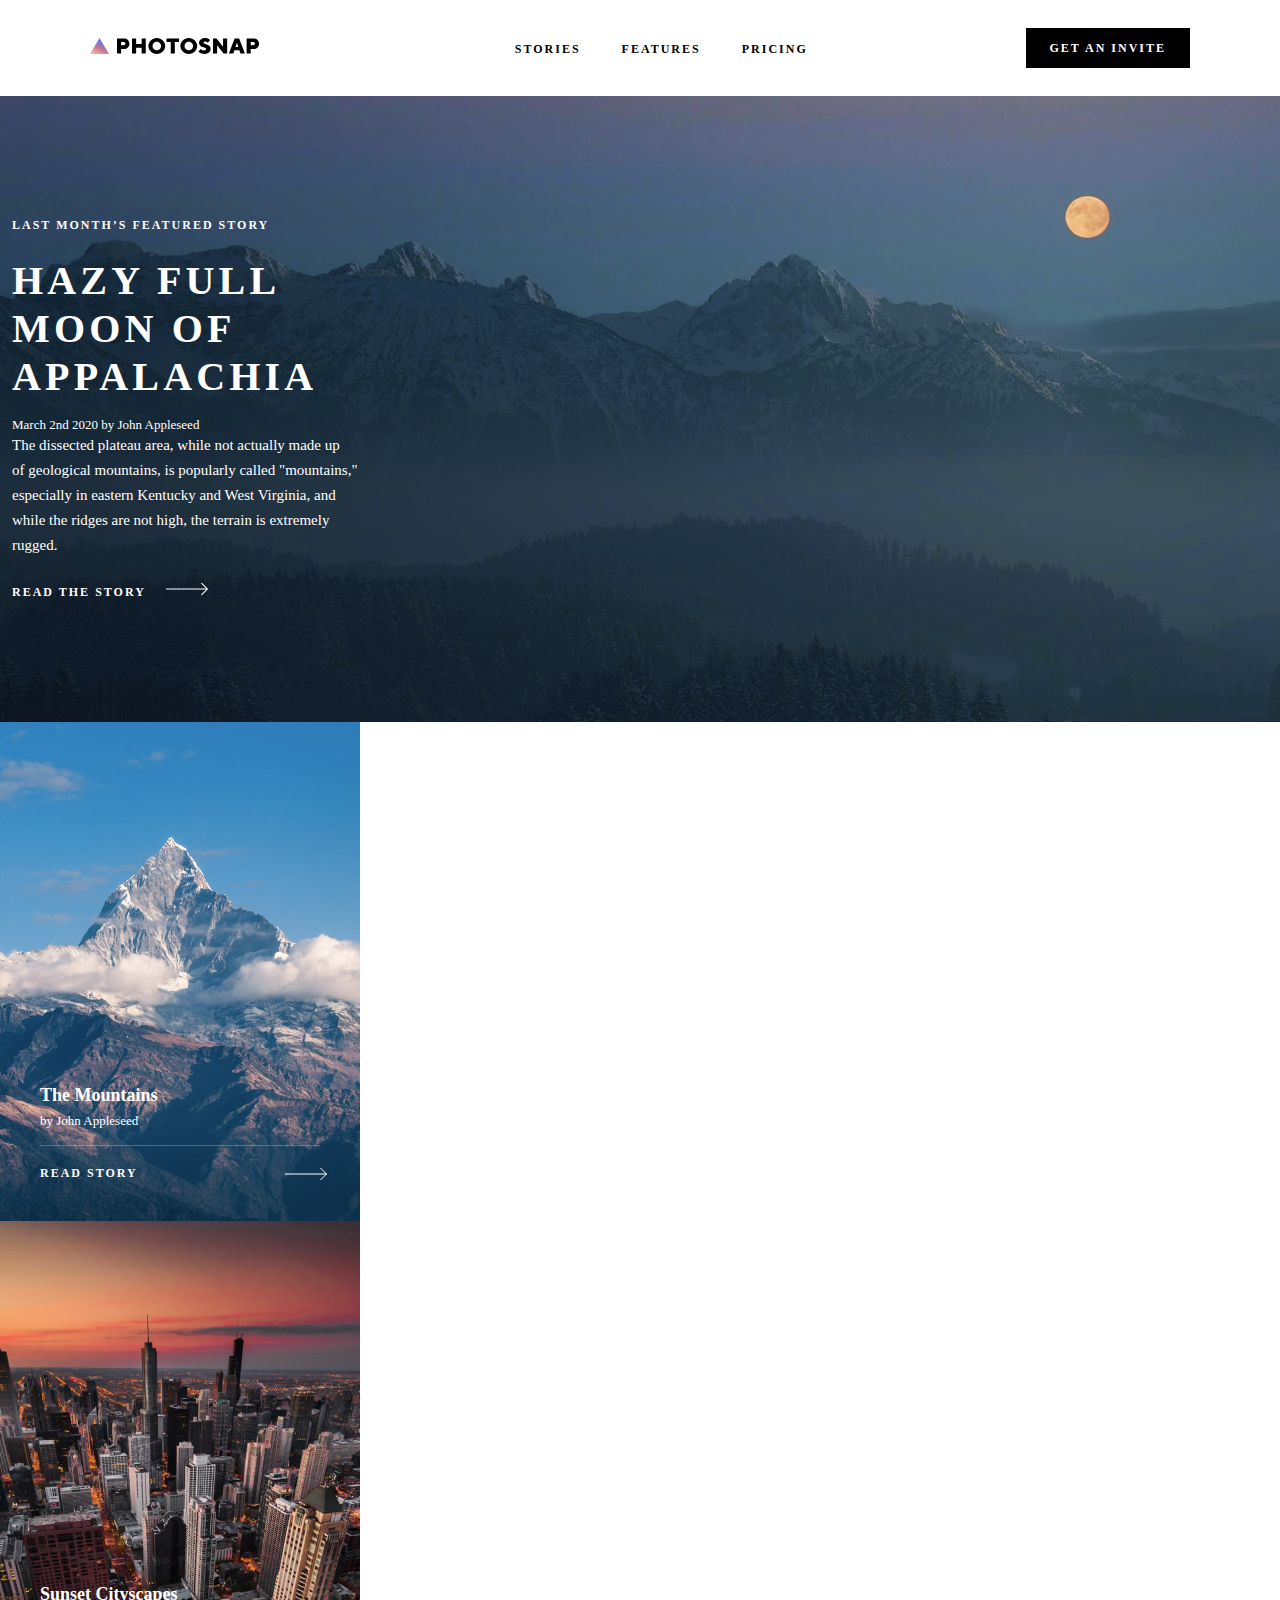
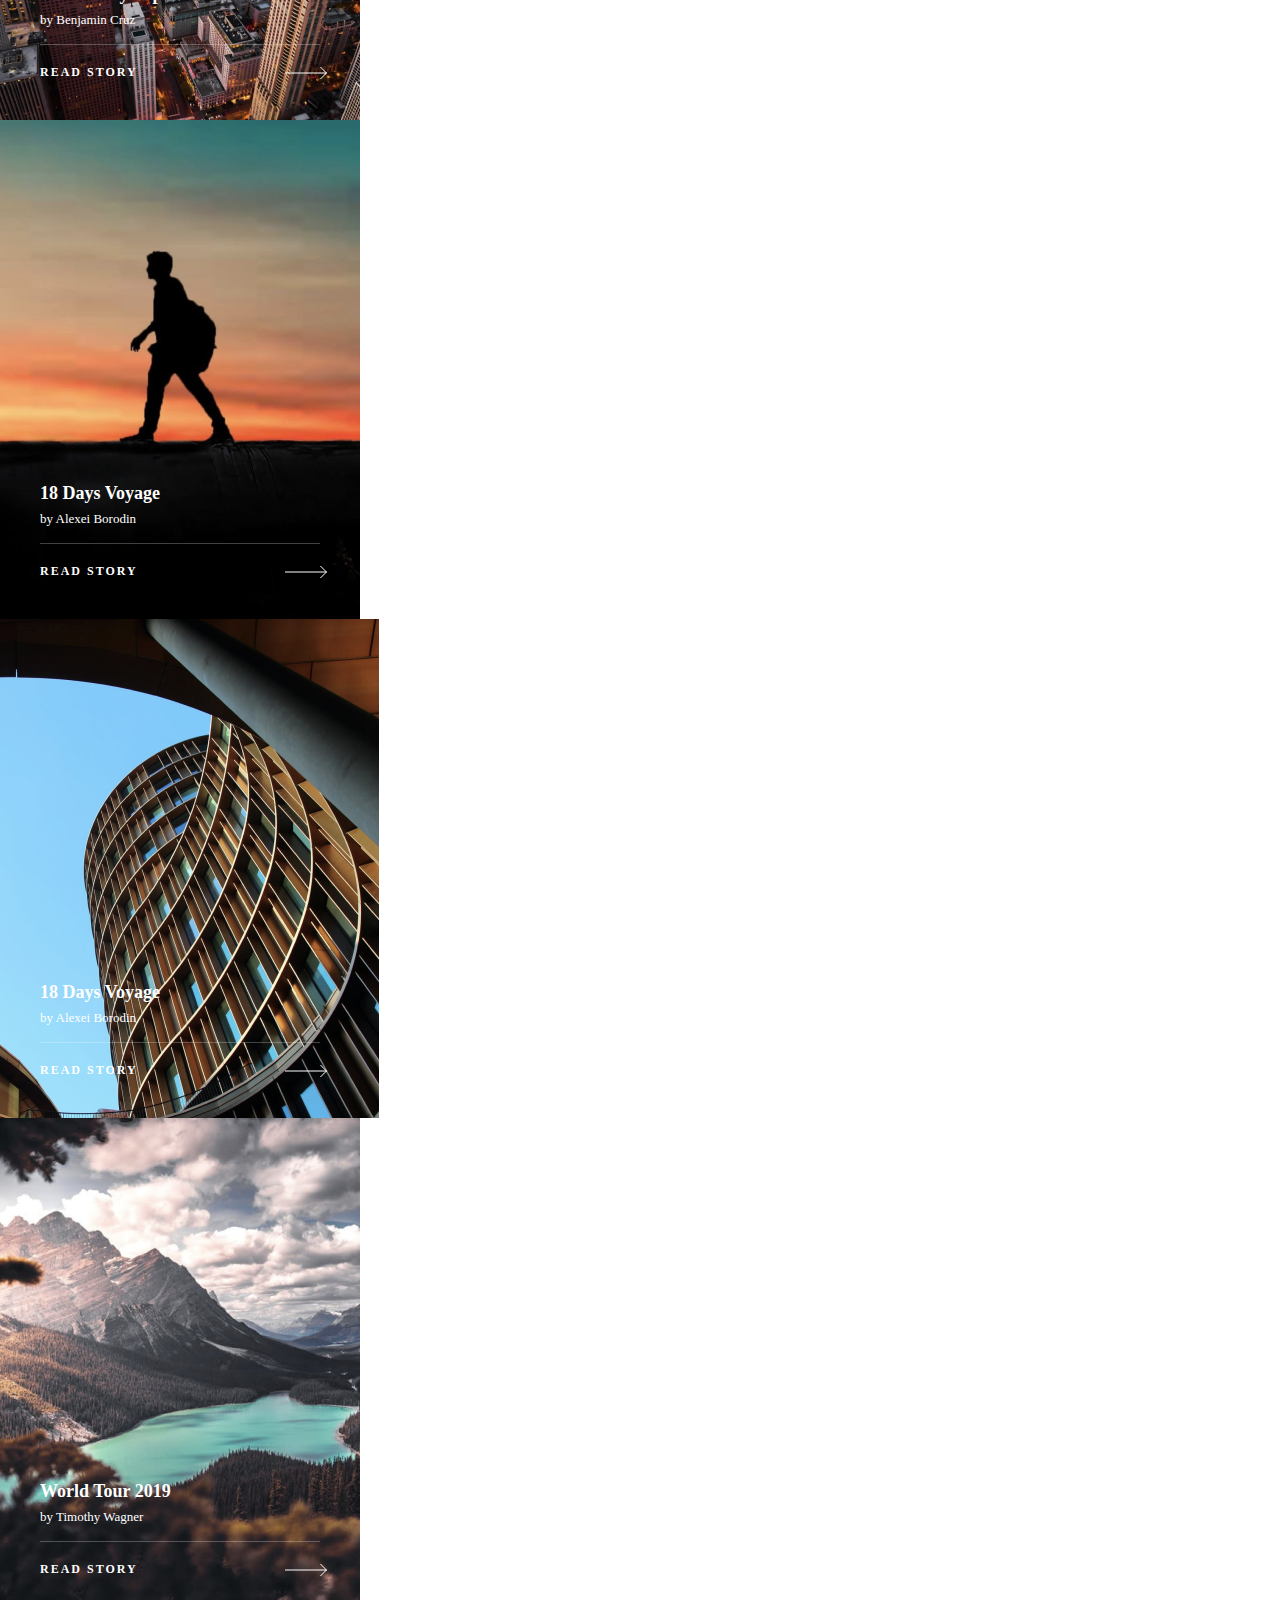
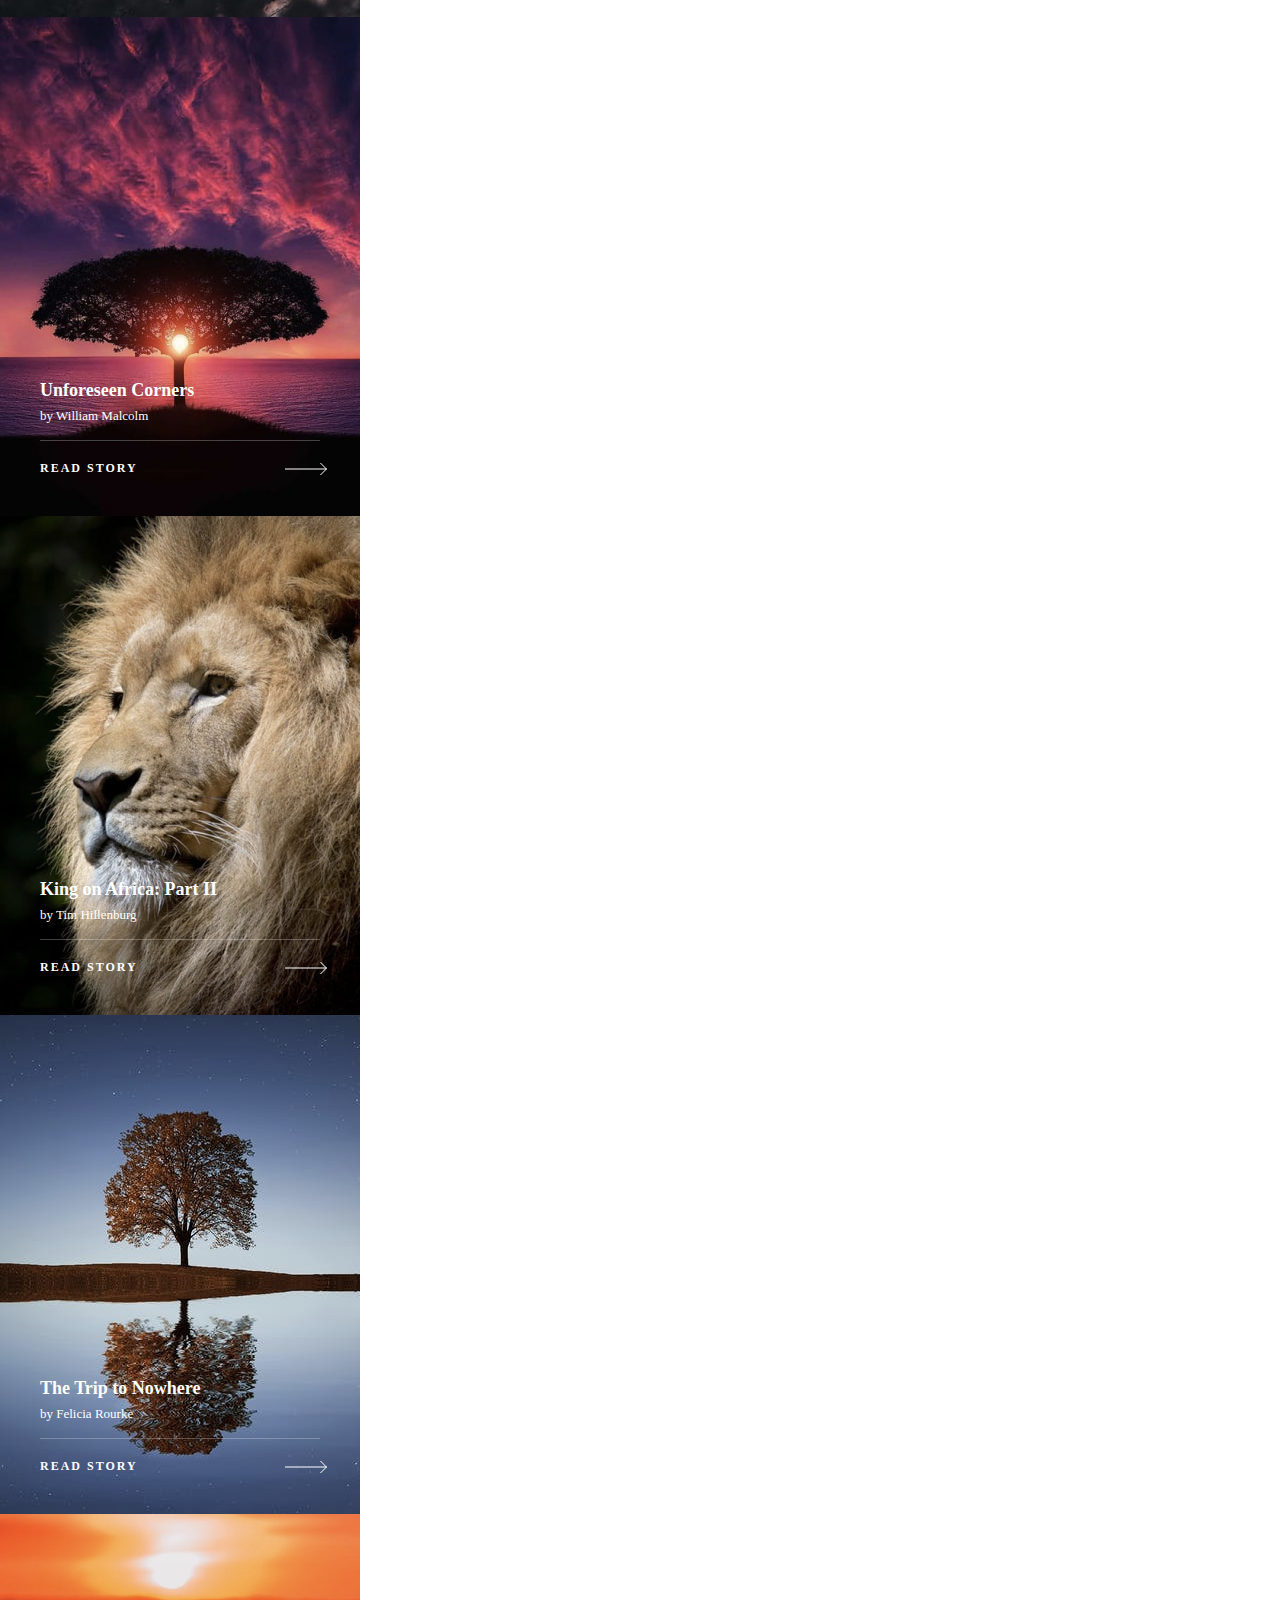
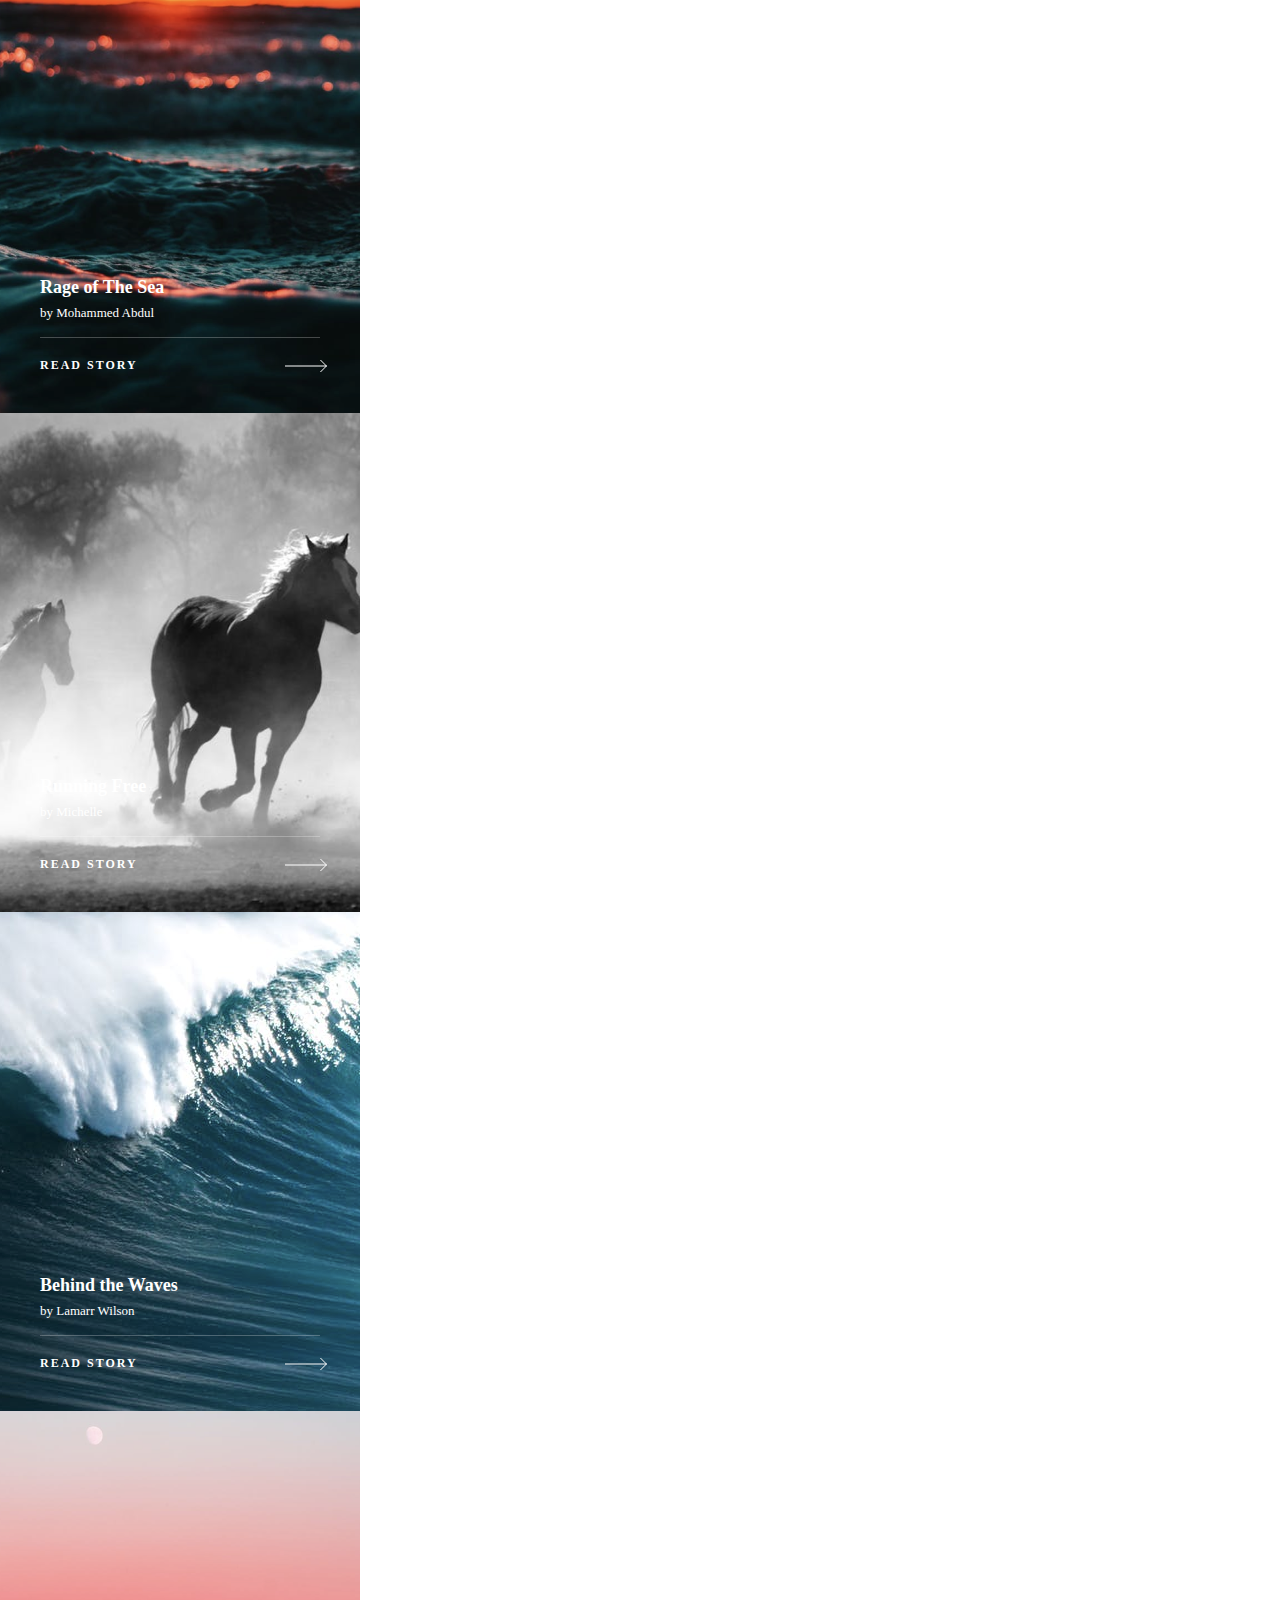
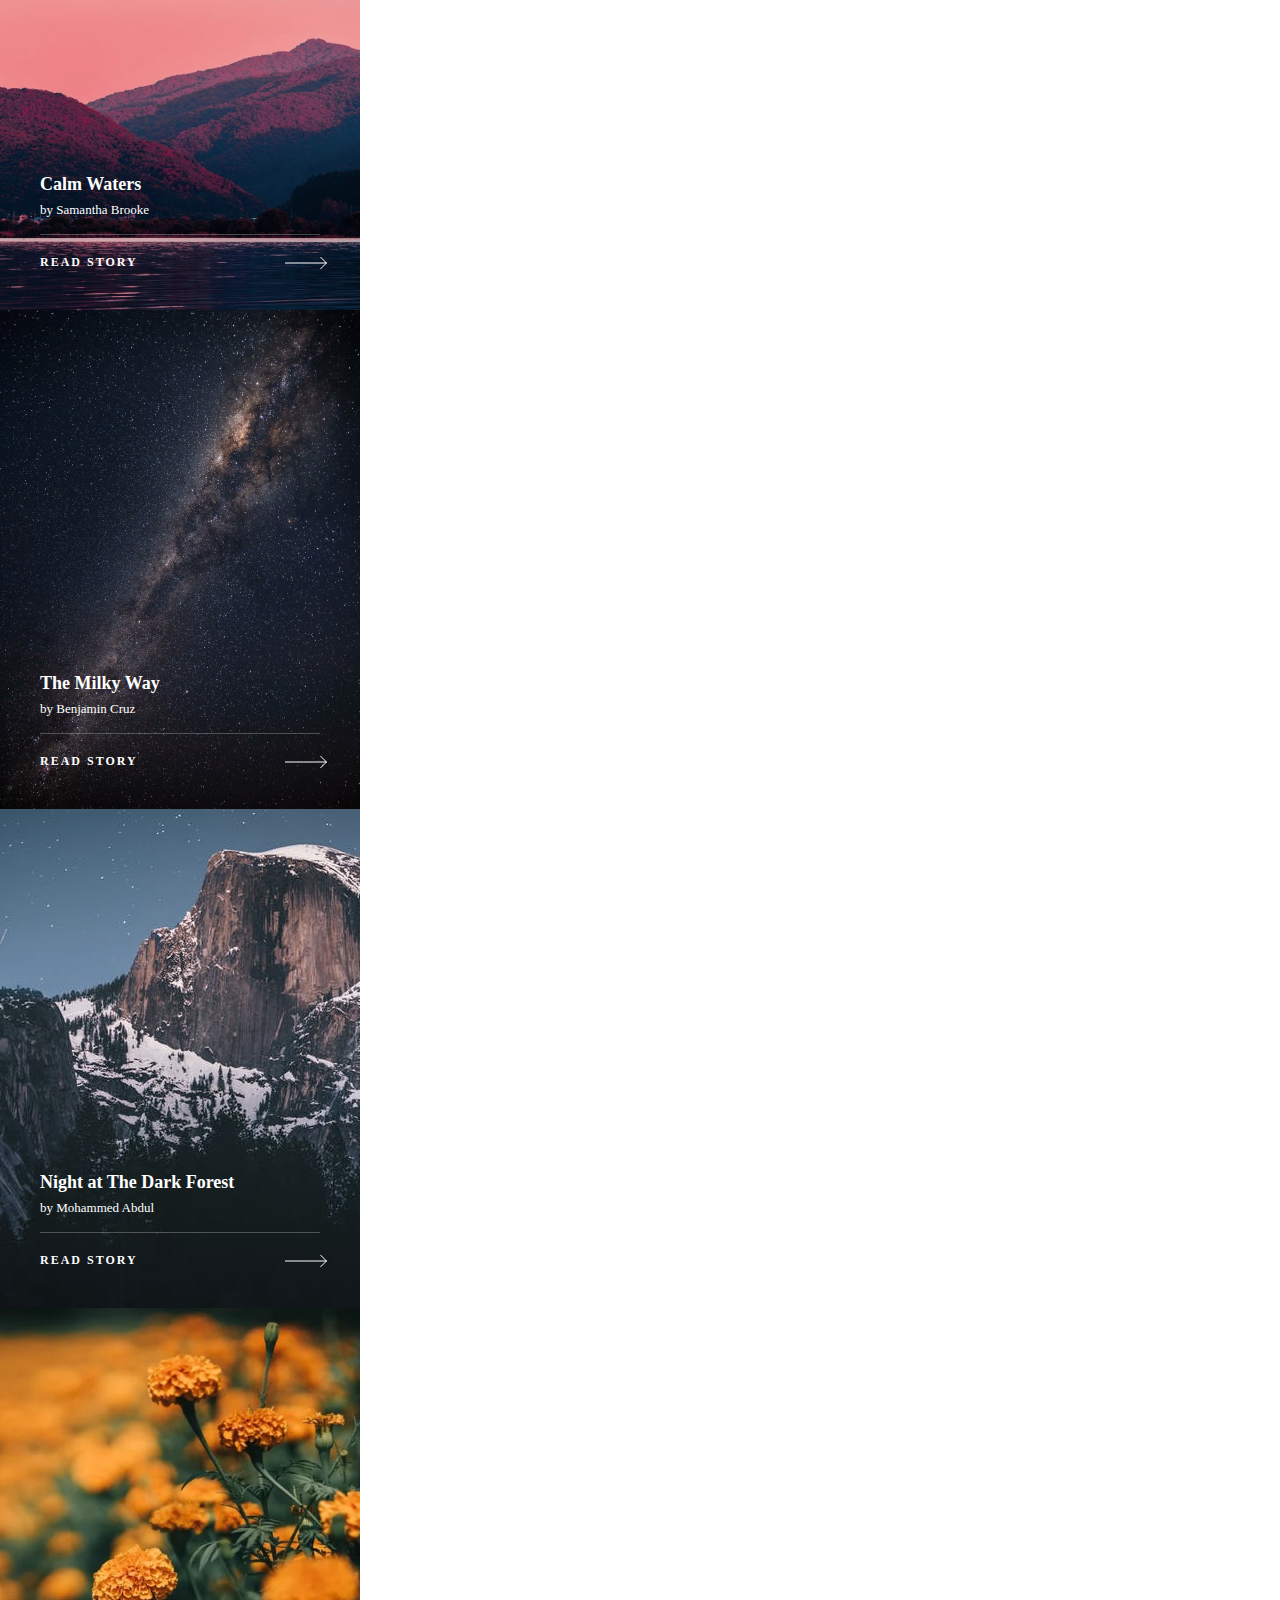
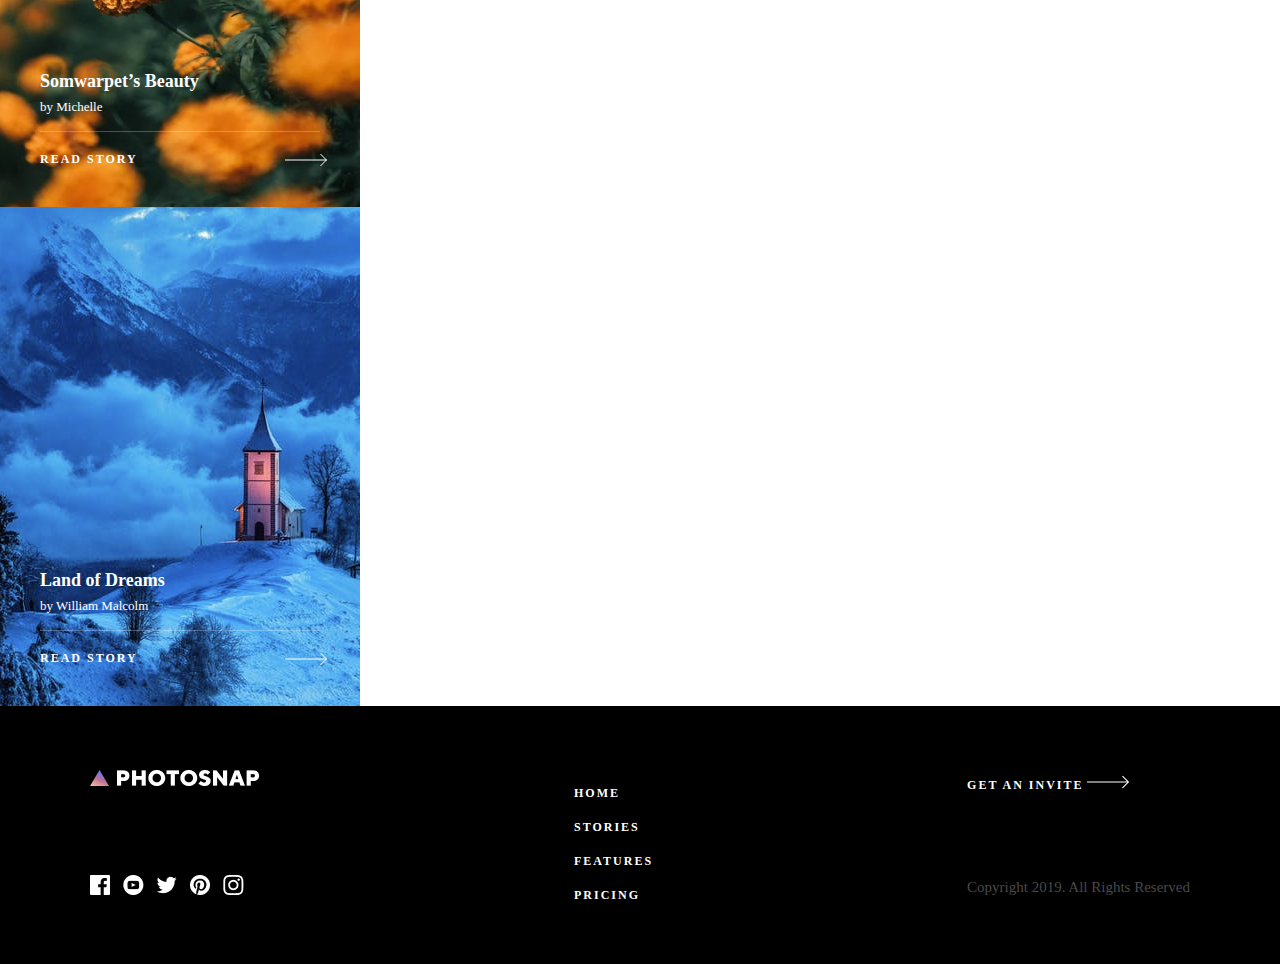
<file: index.html>
<!DOCTYPE html>
<html lang="en">
<head>
    <meta charset="UTF-8">
    <meta http-equiv="X-UA-Compatible" content="IE=edge">
    <meta name="viewport" content="width=device-width, initial-scale=1.0">
    <link rel="stylesheet" href="./css/index.css">
    <title>Document</title>
</head>
<body>
    <header>
        <div class="continir">
            <nav>
                <div class="navigition">
                    <div class="navigitionimg">
                        <img src="./img/navimg.svg" alt="">
                    </div>
                    <div class="navigitionlinks">
                        <a href="">STORIES</a>
                        <a href="">FEATURES</a>
                        <a href="">PRICING</a>
                        
                    </div>
                    <div class="navigitionbutton">
                        <button>
                            <a href="">GET AN INVITE</a>
                        </button>
                    </div>
                </div>
            </nav>
            <div class="headerbanner">
                <div class="headerbannertext">
                    <h4 class="hone">LAST MONTH’S FEATURED STORY</h4>
                    <h1>HAZY FULL <br> MOON OF <br> APPALACHIA</h1>
                    <h4 class="htwo">March 2nd 2020 by John Appleseed</h4>
                    <p>The dissected plateau area, while not actually made up <br> of geological mountains, is popularly called "mountains," <br> especially in eastern Kentucky and West Virginia, and <br> while the ridges are not high, the terrain is extremely <br> rugged.</p>
                    <button>
                        <a href="">READ THE STORY</a>
                        <img src="./img/headerbannerbutton.png" alt="">
                    </button>
                </div>
            </div>
        </div>
    </header>
    <main>
        <section class="sectionone">
            <div class="continir">
                <div class="sectionbannerthree">
                    <div class="sectionnature">
                        <h1>The Mountains</h1>
                        <p>by John Appleseed</p>
                        <div class="mountain"></div>
                        <div class="button">
                            <a href="">READ STORY</a>
                            <svg xmlns="http://www.w3.org/2000/svg" width="42" height="14" viewBox="0 0 42 14" fill="none">
                                <path d="M0 7H41.864" stroke="white"/>
                                <path d="M35.4282 1L41.4282 7L35.4282 13" stroke="white"/>
                            </svg>
                        </div>
                    </div>
                    <div class="scetioncity">
                        <h1>Sunset Cityscapes</h1>
                        <p>by Benjamin Cruz</p>
                        <div class="mountain"></div>
                        <div class="button">
                            <a href="">READ STORY</a>
                            <svg xmlns="http://www.w3.org/2000/svg" width="42" height="14" viewBox="0 0 42 14" fill="none">
                                <path d="M0 7H41.864" stroke="white"/>
                                <path d="M35.4282 1L41.4282 7L35.4282 13" stroke="white"/>
                            </svg>
                        </div>
                    </div>
                    <div class="sectionman">
                        <h1>18 Days Voyage</h1>
                        <p>by Alexei Borodin</p>
                        <div class="mountain"></div>
                        <div class="button">
                            <a href="">READ STORY</a>
                            <svg xmlns="http://www.w3.org/2000/svg" width="42" height="14" viewBox="0 0 42 14" fill="none">
                                <path d="M0 7H41.864" stroke="white"/>
                                <path d="M35.4282 1L41.4282 7L35.4282 13" stroke="white"/>
                            </svg>
                        </div>
                        
                    </div>
                    <div class="sectionhouse">
                        <h1>18 Days Voyage</h1>
                        <p>by Alexei Borodin</p>
                        <div class="mountain"></div>
                        <div class="button">
                            <a href="">READ STORY</a>
                            <svg xmlns="http://www.w3.org/2000/svg" width="42" height="14" viewBox="0 0 42 14" fill="none">
                                <path d="M0 7H41.864" stroke="white"/>
                                <path d="M35.4282 1L41.4282 7L35.4282 13" stroke="white"/>
                            </svg>
                        </div>
                    </div>
                </div>
         </section>
         <section class="sectiontwo">
                <div class="continir">
                    <div class="sectionbannerthree">
                        <div class="sectionnature">
                            <h1>World Tour 2019</h1>
                            <p>by Timothy Wagner</p>
                            <div class="mountain"></div>
                            <div class="button">
                                <a href="">READ STORY</a>
                                <svg xmlns="http://www.w3.org/2000/svg" width="42" height="14" viewBox="0 0 42 14" fill="none">
                                    <path d="M0 7H41.864" stroke="white"/>
                                    <path d="M35.4282 1L41.4282 7L35.4282 13" stroke="white"/>
                                </svg>
                            </div>
                        </div>
                        <div class="scetioncity">
                            <h1>Unforeseen Corners</h1>
                            <p>by William Malcolm</p>
                            <div class="mountain"></div>
                            <div class="button">
                                <a href="">READ STORY</a>
                                <svg xmlns="http://www.w3.org/2000/svg" width="42" height="14" viewBox="0 0 42 14" fill="none">
                                    <path d="M0 7H41.864" stroke="white"/>
                                    <path d="M35.4282 1L41.4282 7L35.4282 13" stroke="white"/>
                                </svg>
                            </div>
                        </div>
                        <div class="sectionman">
                            <h1>King on Africa: Part II</h1>
                            <p>by Tim Hillenburg</p>
                            <div class="mountain"></div>
                            <div class="button">
                                <a href="">READ STORY</a>
                                <svg xmlns="http://www.w3.org/2000/svg" width="42" height="14" viewBox="0 0 42 14" fill="none">
                                    <path d="M0 7H41.864" stroke="white"/>
                                    <path d="M35.4282 1L41.4282 7L35.4282 13" stroke="white"/>
                                </svg>
                            </div>
                            
                        </div>
                        <div class="sectionhouse">
                            <h1>The Trip to Nowhere</h1>
                            <p>by Felicia Rourke</p>
                            <div class="mountain"></div>
                            <div class="button">
                                <a href="">READ STORY</a>
                                <svg xmlns="http://www.w3.org/2000/svg" width="42" height="14" viewBox="0 0 42 14" fill="none">
                                    <path d="M0 7H41.864" stroke="white"/>
                                    <path d="M35.4282 1L41.4282 7L35.4282 13" stroke="white"/>
                                </svg>
                            </div>
                        </div>
                    </div>
         </section>
        <section class="sectionthree">
                    <div class="continir">
                        <div class="sectionbannerthree">
                            <div class="sectionnature">
                                <h1>Rage of The Sea</h1>
                                <p>by Mohammed Abdul </p>
                                <div class="mountain"></div>
                                <div class="button">
                                    <a href="">READ STORY</a>
                                    <svg xmlns="http://www.w3.org/2000/svg" width="42" height="14" viewBox="0 0 42 14" fill="none">
                                        <path d="M0 7H41.864" stroke="white"/>
                                        <path d="M35.4282 1L41.4282 7L35.4282 13" stroke="white"/>
                                    </svg>
                                </div>
                            </div>
                            <div class="scetioncity">
                                <h1>Running Free</h1>
                                <p>by Michelle</p>
                                <div class="mountain"></div>
                                <div class="button">
                                    <a href="">READ STORY</a>
                                    <svg xmlns="http://www.w3.org/2000/svg" width="42" height="14" viewBox="0 0 42 14" fill="none">
                                        <path d="M0 7H41.864" stroke="white"/>
                                        <path d="M35.4282 1L41.4282 7L35.4282 13" stroke="white"/>
                                    </svg>
                                </div>
                            </div>
                            <div class="sectionman">
                                <h1>Behind the Waves </h1>
                                <p>by Lamarr Wilson</p>
                                <div class="mountain"></div>
                                <div class="button">
                                    <a href="">READ STORY</a>
                                    <svg xmlns="http://www.w3.org/2000/svg" width="42" height="14" viewBox="0 0 42 14" fill="none">
                                        <path d="M0 7H41.864" stroke="white"/>
                                        <path d="M35.4282 1L41.4282 7L35.4282 13" stroke="white"/>
                                    </svg>
                                </div>
                                
                            </div>
                            <div class="sectionhouse">
                                <h1>Calm Waters</h1>
                                <p>by Samantha Brooke</p>
                                <div class="mountain"></div>
                                <div class="button">
                                    <a href="">READ STORY</a>
                                    <svg xmlns="http://www.w3.org/2000/svg" width="42" height="14" viewBox="0 0 42 14" fill="none">
                                        <path d="M0 7H41.864" stroke="white"/>
                                        <path d="M35.4282 1L41.4282 7L35.4282 13" stroke="white"/>
                                    </svg>
                                </div>
                            </div>
                        </div>
        </section>
        <section class="sectionfour">
                        <div class="continir">
                            <div class="sectionbannerthree">
                                <div class="sectionnature">
                                    <h1>The Milky Way</h1>
                                    <p>by Benjamin Cruz</p>
                                    <div class="mountain"></div>
                                    <div class="button">
                                        <a href="">READ STORY</a>
                                        <svg xmlns="http://www.w3.org/2000/svg" width="42" height="14" viewBox="0 0 42 14" fill="none">
                                            <path d="M0 7H41.864" stroke="white"/>
                                            <path d="M35.4282 1L41.4282 7L35.4282 13" stroke="white"/>
                                        </svg>
                                    </div>
                                </div>
                                <div class="scetioncity">
                                    <h1>Night at The Dark Forest</h1>
                                    <p>by  Mohammed Abdul</p>
                                    <div class="mountain"></div>
                                    <div class="button">
                                        <a href="">READ STORY</a>
                                        <svg xmlns="http://www.w3.org/2000/svg" width="42" height="14" viewBox="0 0 42 14" fill="none">
                                            <path d="M0 7H41.864" stroke="white"/>
                                            <path d="M35.4282 1L41.4282 7L35.4282 13" stroke="white"/>
                                        </svg>
                                    </div>
                                </div>
                                <div class="sectionman">
                                    <h1>Somwarpet’s Beauty</h1>
                                    <p>by Michelle</p>
                                    <div class="mountain"></div>
                                    <div class="button">
                                        <a href="">READ STORY</a>
                                        <svg xmlns="http://www.w3.org/2000/svg" width="42" height="14" viewBox="0 0 42 14" fill="none">
                                            <path d="M0 7H41.864" stroke="white"/>
                                            <path d="M35.4282 1L41.4282 7L35.4282 13" stroke="white"/>
                                        </svg>
                                    </div>
                                    
                                </div>
                                <div class="sectionhouse">
                                    <h1>Land of Dreams</h1>
                                    <p>by William Malcolm</p>
                                    <div class="mountain"></div>
                                    <div class="button">
                                        <a href="">READ STORY</a>
                                        <svg xmlns="http://www.w3.org/2000/svg" width="42" height="14" viewBox="0 0 42 14" fill="none">
                                            <path d="M0 7H41.864" stroke="white"/>
                                            <path d="M35.4282 1L41.4282 7L35.4282 13" stroke="white"/>
                                        </svg>
                                    </div>
                                </div>
                            </div>
         </section>
     </main>
     <footer>
        <div class="continir">
            <div class="footerbanner">
                <div class="footerbannerlogo">
                    <img src="./img/footerbannerlogoone.png" alt="">
                    <div class="logolinks">
                        <img src="./img/logolinks.png" alt="">
                    </div>
                </div>
                <div class="footerbannerlinks">
                    <a href="about.html">Home</a>
                    <a href="">STORIES</a>
                    <a href="">FEATURES</a>
                    <a href="">PRICING</a>
                </div>
                <div class="footerbannerdate">
                    <button>
                        <a href="">GET AN INVITE</a>
                        <img src="./img/headerbannerbutton.png " alt="">
                    </button>
                    <p>Copyright 2019. All Rights Reserved</p>
                </div>
            </div>
        </div>
    </footer>
</body>
</html>
</file>
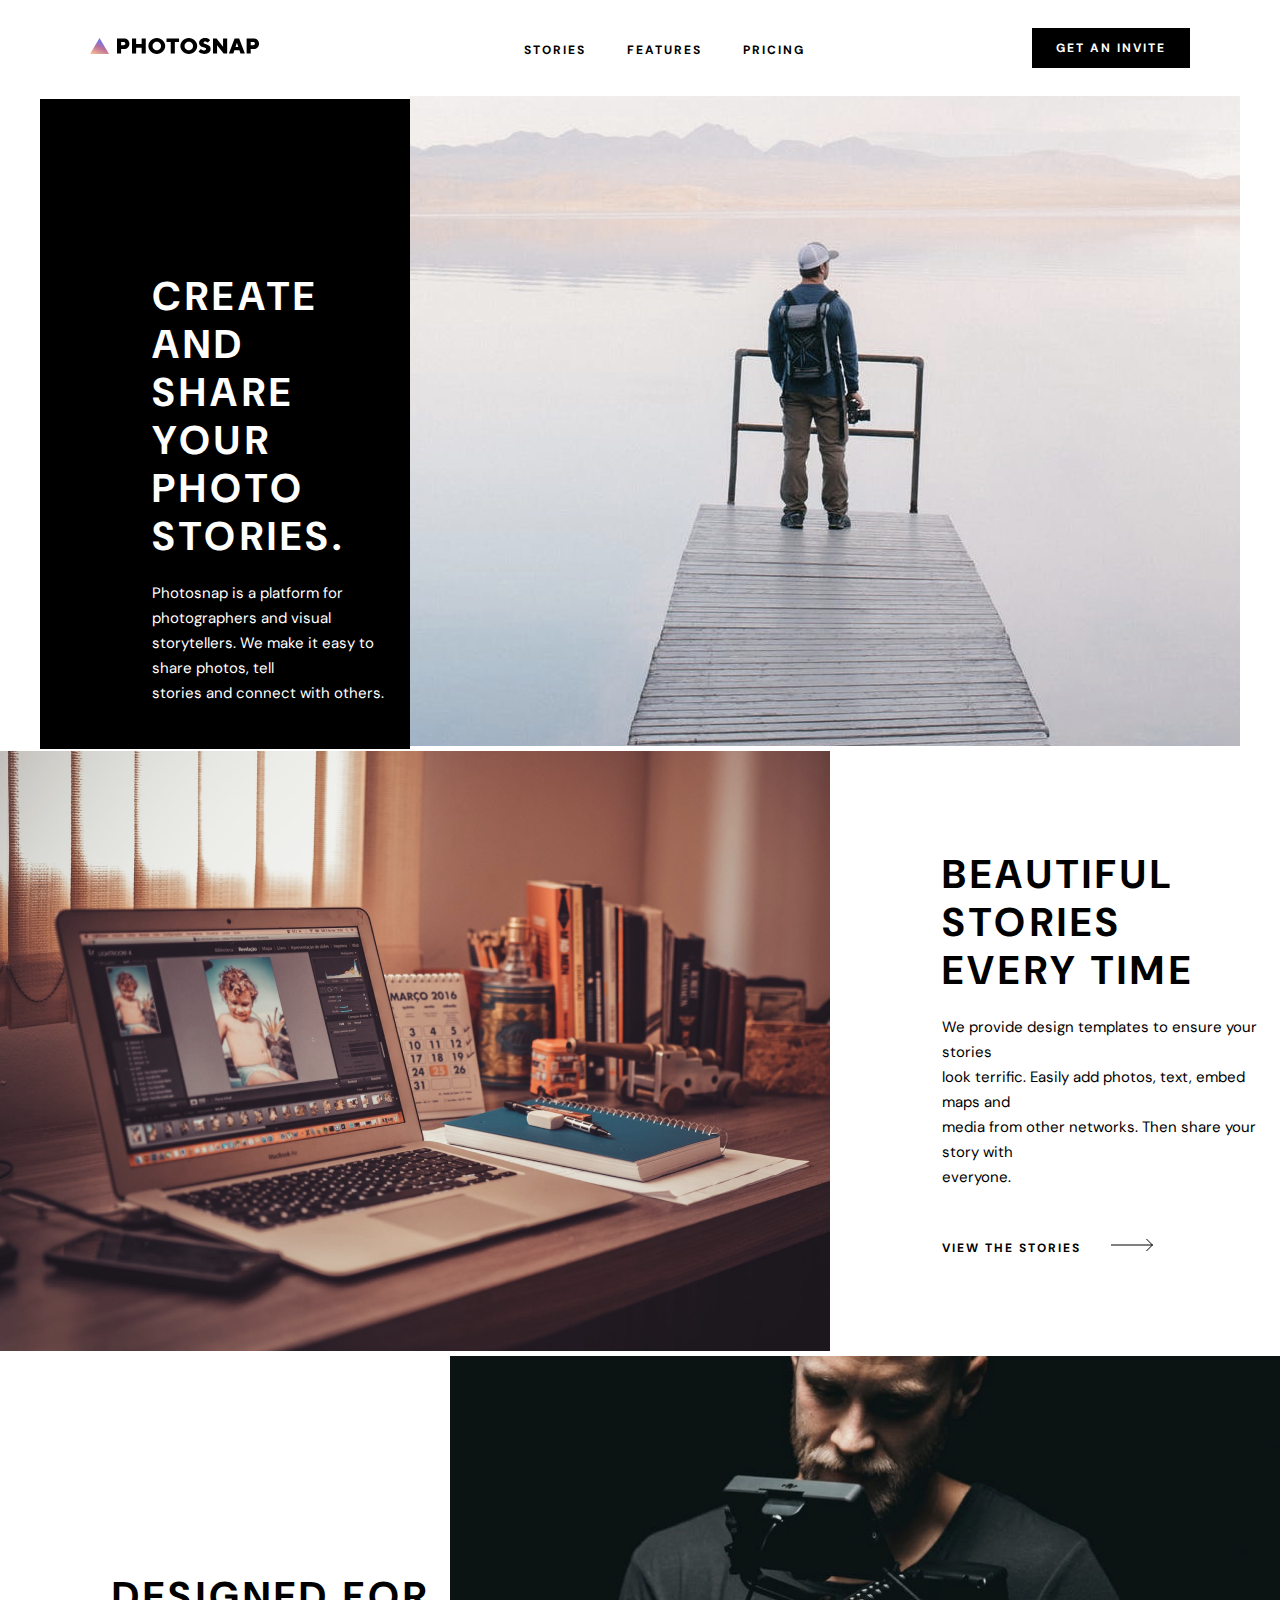
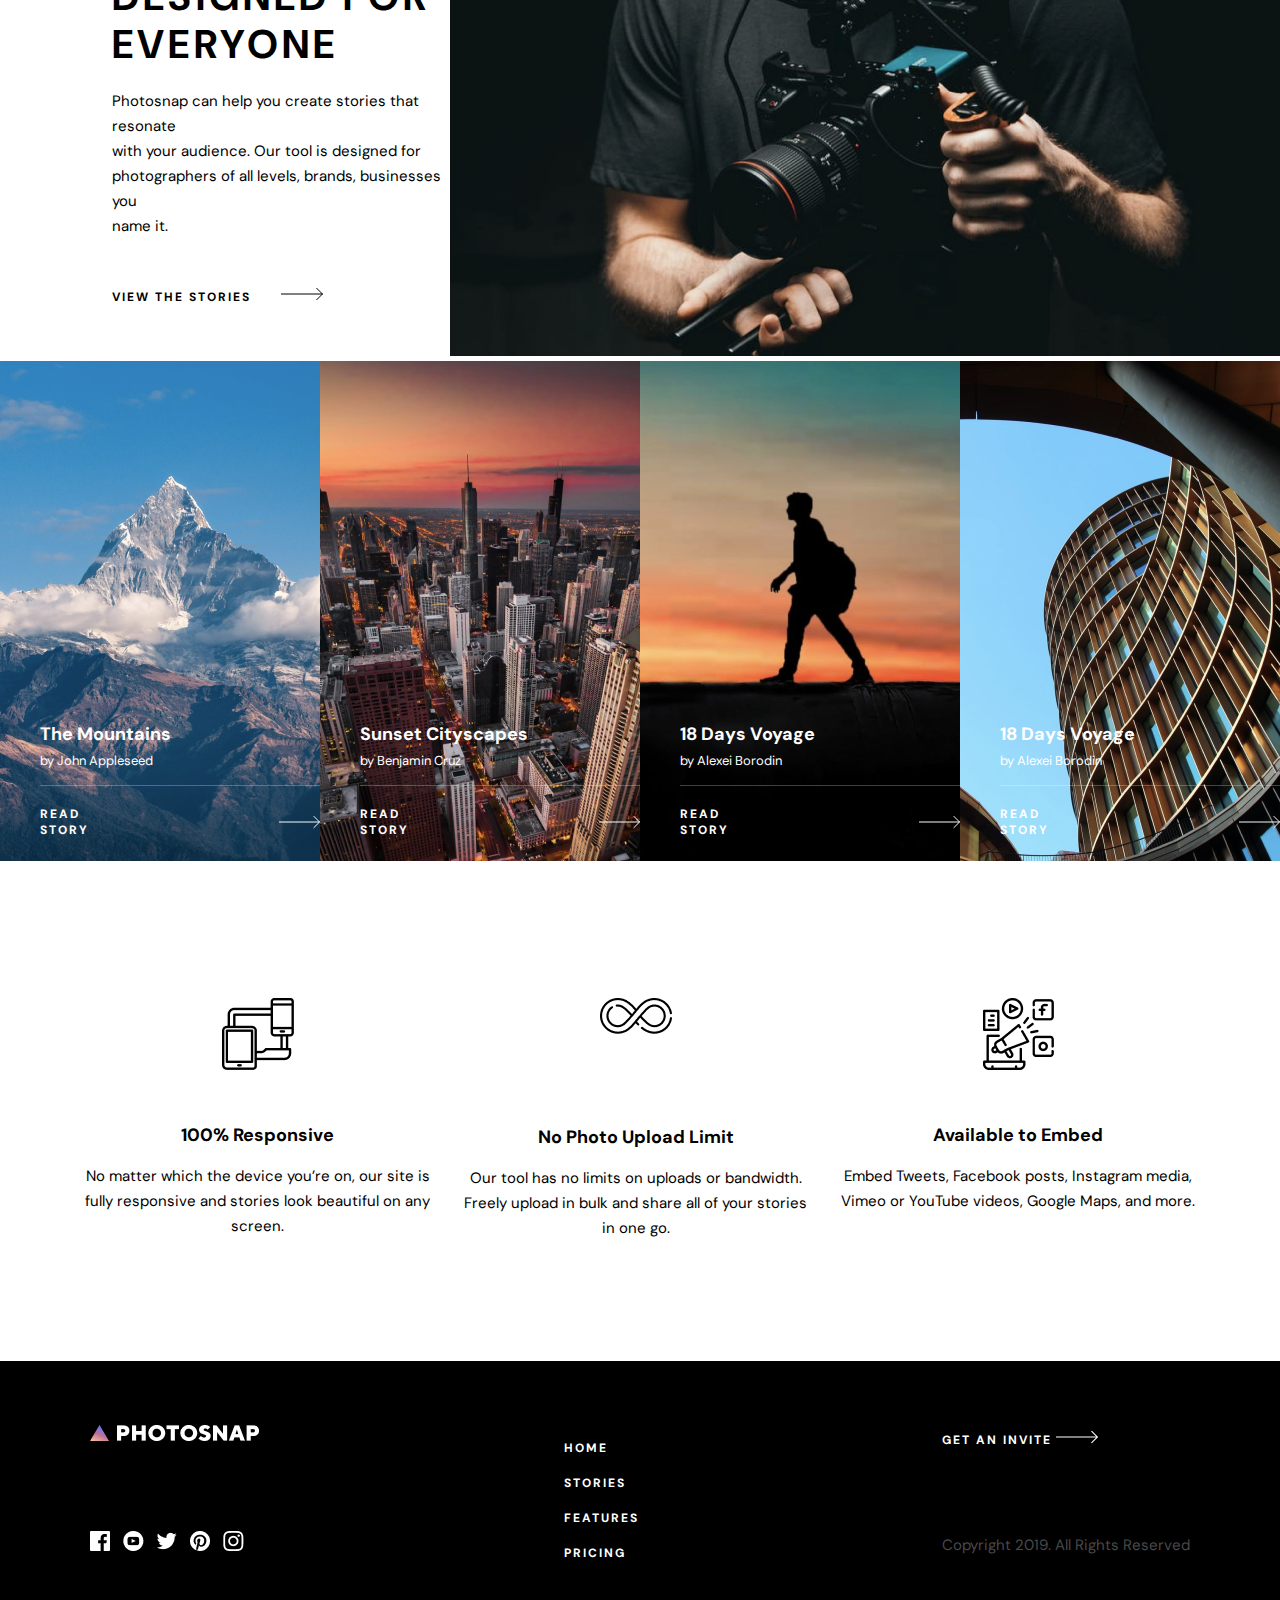
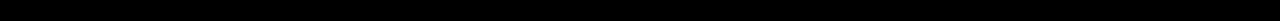
<file: about.html>
<!DOCTYPE html>
<html lang="en">
<head>
    <meta charset="UTF-8">
    <meta http-equiv="X-UA-Compatible" content="IE=edge">
    <meta name="viewport" content="width=device-width, initial-scale=1.0">
    <link rel="stylesheet" href="./css/style.css">
    <title>Document</title>
</head>
<body>
    <header>
        <div class="continir">
            <nav>
                <div class="navigition">
                    <div class="navigitionimg">
                        <img src="./img/navimg.svg" alt="">
                    </div>
                    <div class="navigitionlinks">
                        <a href="index.html">STORIES</a>
                        <a href="">FEATURES</a>
                        <a href="">PRICING</a>
                        
                    </div>
                    <div class="navigitionbutton">
                        <button>
                            <a href="">GET AN INVITE</a>
                        </button>
                    </div>
                </div>
            </nav>
            <div class="headerbanner">
                <div class="headerbannertext">
                    <h1>
                        Create and <br> share your <br> photo stories. 
                    </h1>
                    <p>Photosnap is a platform for photographers and visual <br> storytellers. We make it easy to share photos, tell <br> stories and connect with others.    </p>
                    <button>
                        <a href="">GET AN INVITE</a>
                        <img src="./img/headerbannerbutton.png" alt="" width="">
                    </button>
                </div>
                <div class="headerbannerimg">
                    <img src="./img/headerbanner.png" alt="">
                </div>
            </div>
        </div>
        
    </header>
    <main>
        <section>
            <div class="continir">
                <div class="sectionbannerone">
                    <div class="sectionbannerimgone">
                        <img src="./img/sectionbannerone.png" alt="">
                    </div>
                    <div class="sectionbannertextone">
                        <h1>BEAUTIFUL <br> STORIES <br>
                            EVERY TIME</h1>
                            <p>We provide design templates to ensure your stories <br> look terrific. Easily add photos, text, embed maps and <br> media from other networks. Then share your story with <br> everyone.</p>
                            <button>
                                <a href="">VIEW THE STORIES</a>
                                <img src="./img/sectionbannerbuttonone.svg" alt="">
                            </button>
                        </div>
                    </div>
                </div>
            </section>
            <section>
                <div class="continir">
                    <div class="sectionbannertwo">
                        <div class="sectionbannertexttwo">
                            <h1>DESIGNED FOR <br> EVERYONE</h1>
                            <p>Photosnap can help you create stories that resonate <br> with your audience.  Our tool is designed for <br> photographers of all levels, brands, businesses you <br> name it. </p>
                            <button>
                                <a href="">VIEW THE STORIES</a>
                                <img src="./img/sectionbannerbuttonone.svg" alt="">
                            </button>
                        </div>
                        <div class="sectionbannerimgtwo">
                            <img src="./img/sectionbannertwo.png" alt="">
                        </div>
                    </div>
                </div>
            </section>
            <section>
                <div class="continir">
                    <div class="sectionbannerthree">
                        <div class="sectionnature">
                            <h1>The Mountains</h1>
                            <p>by John Appleseed</p>
                            <div class="mountain"></div>
                            <div class="button">
                                <a href="">READ STORY</a>
                                <svg xmlns="http://www.w3.org/2000/svg" width="42" height="14" viewBox="0 0 42 14" fill="none">
                                    <path d="M0 7H41.864" stroke="white"/>
                                    <path d="M35.4282 1L41.4282 7L35.4282 13" stroke="white"/>
                                </svg>
                            </div>
                        </div>
                        <div class="scetioncity">
                            <h1>Sunset Cityscapes</h1>
                            <p>by Benjamin Cruz</p>
                            <div class="mountain"></div>
                            <div class="button">
                                <a href="">READ STORY</a>
                                <svg xmlns="http://www.w3.org/2000/svg" width="42" height="14" viewBox="0 0 42 14" fill="none">
                                    <path d="M0 7H41.864" stroke="white"/>
                                    <path d="M35.4282 1L41.4282 7L35.4282 13" stroke="white"/>
                                </svg>
                            </div>
                        </div>
                        <div class="sectionman">
                            <h1>18 Days Voyage</h1>
                            <p>by Alexei Borodin</p>
                            <div class="mountain"></div>
                            <div class="button">
                                <a href="">READ STORY</a>
                                <svg xmlns="http://www.w3.org/2000/svg" width="42" height="14" viewBox="0 0 42 14" fill="none">
                                    <path d="M0 7H41.864" stroke="white"/>
                                    <path d="M35.4282 1L41.4282 7L35.4282 13" stroke="white"/>
                                </svg>
                            </div>
                            
                        </div>
                        <div class="sectionhouse">
                            <h1>18 Days Voyage</h1>
                            <p>by Alexei Borodin</p>
                            <div class="mountain"></div>
                            <div class="button">
                                <a href="">READ STORY</a>
                                <svg xmlns="http://www.w3.org/2000/svg" width="42" height="14" viewBox="0 0 42 14" fill="none">
                                    <path d="M0 7H41.864" stroke="white"/>
                                    <path d="M35.4282 1L41.4282 7L35.4282 13" stroke="white"/>
                                </svg>
                            </div>
                        </div>
                    </div>
                </section>
                <section>
                    <div class="continir">
                        <div class="sectionbannerfour">
                            <div class="sectionbannercom">
                                <img src="./img/com.png" alt="">
                                <h1>100% Responsive</h1>
                                <p>No matter which the device you’re on, our site is <br> fully responsive and stories look beautiful on any <br> screen.</p>
                            </div>
                            <div class="sectionbannerinfinite">
                                <img src="./img/infeniti.png" alt="">
                                <h1>No Photo Upload Limit</h1>
                                <p>Our tool has no limits on uploads or bandwidth. <br> Freely upload in bulk and share all of your stories <br> in one go.</p>
                            </div>
                            <div class="sectionbannerseti">
                                <img src="./img/seti.png" alt="">
                                <h1>Available to Embed</h1>
                                <p>Embed Tweets, Facebook posts, Instagram media, <br> Vimeo or YouTube videos, Google Maps, and more. </p>
                            </div>
                        </div>
                    </div>
                </section>
    </main>
    <footer>
        <div class="continir">
            <div class="footerbanner">
                <div class="footerbannerlogo">
                    <img src="./img/footerbannerlogoone.png" alt="">
                    <div class="logolinks">
                        <img src="./img/logolinks.png" alt="">
                    </div>
                </div>
                <div class="footerbannerlinks">
                    <a href="">Home</a>
                    <a href="index.html">STORIES</a>
                    <a href="">FEATURES</a>
                    <a href="">PRICING</a>
                </div>
                <div class="footerbannerdate">
                    <button>
                        <a href="">GET AN INVITE</a>
                        <img src="./img/headerbannerbutton.png " alt="">
                    </button>
                    <p>Copyright 2019. All Rights Reserved</p>
                </div>
            </div>
        </div>
    </footer>
</body>
</html>
</file>
<file: css/index.css>
* {
  padding: 0;
  margin: 0;
}

body header .continir {
  max-width: 1500px;
  margin: 0 auto;
}
body header .continir nav {
  max-width: 1100px;
  margin: 0 auto;
}
body header .continir nav .navigition {
  display: flex;
  align-items: center;
  justify-content: space-between;
  padding-top: 28px;
  padding-bottom: 28px;
}
body header .continir nav .navigition .navigitionlinks a {
  text-decoration: none;
  margin-left: 37px;
  color: #000;
  font-family: DM Sans;
  font-size: 12px;
  font-style: normal;
  font-weight: 700;
  line-height: normal;
  letter-spacing: 2px;
}
body header .continir nav .navigition .navigitionlinks a:hover {
  color: #B3B3B3;
  cursor: pointer;
}
body header .continir nav .navigition .navigitionbutton button {
  padding: 12px 24px 12px 24px;
  border: none;
  background-color: #000;
}
body header .continir nav .navigition .navigitionbutton button a {
  text-decoration: none;
  color: #fff;
  font-family: DM Sans;
  font-size: 12px;
  font-style: normal;
  font-weight: 700;
  line-height: normal;
  letter-spacing: 2px;
}
body header .continir nav .navigition .navigitionbutton button:hover {
  background-color: #B3B3B3;
}
body header .continir nav .navigition .navigitionbutton button:hover a {
  color: #000;
}
body header .continir .headerbanner {
  background-image: url("../img/headerbg.png");
}
body header .continir .headerbanner .headerbannertext {
  padding-left: 12px;
}
body header .continir .headerbanner .headerbannertext .hone {
  color: #FFF;
  font-family: DM Sans;
  font-size: 12px;
  font-style: normal;
  font-weight: 700;
  line-height: normal;
  letter-spacing: 2px;
  padding-top: 122px;
}
body header .continir .headerbanner .headerbannertext h1 {
  color: #FFF;
  font-family: DM Sans;
  font-size: 40px;
  font-style: normal;
  font-weight: 700;
  line-height: 48px; /* 120% */
  letter-spacing: 4.167px;
  text-transform: uppercase;
  margin-top: 24px;
}
body header .continir .headerbanner .headerbannertext .htwo {
  color: #FFF;
  font-family: DM Sans;
  font-size: 13px;
  font-style: normal;
  font-weight: 400;
  line-height: normal;
  margin-top: 16px;
}
body header .continir .headerbanner .headerbannertext p {
  color: #FFF;
  font-family: DM Sans;
  font-size: 15px;
  font-style: normal;
  font-weight: 400;
  line-height: 25px;
}
body header .continir .headerbanner .headerbannertext button {
  margin-top: 24px;
  padding-bottom: 122px;
  border: none;
  background-color: rgba(15, 27, 41, 0.1254901961);
}
body header .continir .headerbanner .headerbannertext button a {
  text-decoration: none;
  color: #FFF;
  text-align: right;
  font-family: DM Sans;
  font-size: 12px;
  font-style: normal;
  font-weight: 700;
  line-height: normal;
  letter-spacing: 2px;
}
body header .continir .headerbanner .headerbannertext button a:hover {
  border-bottom: 1px solid wheat;
  cursor: pointer;
}
body header .continir .headerbanner .headerbannertext button img {
  margin-left: 16px;
}
body main .sectionone .continir {
  max-width: 1500px;
  margin: 0 auto;
}
body main .sectionone .continir .sectionbannerthree {
  display: flex;
  align-items: center;
  justify-content: space-between;
}
body main .sectionone .continir .sectionbannerthree .sectionnature {
  background-image: url("../img/nature.png");
  background-repeat: no-repeat;
  width: 100%;
  height: 100%;
}
body main .sectionone .continir .sectionbannerthree .sectionnature h1 {
  padding-top: 361px;
  color: #FFF;
  font-family: DM Sans;
  font-size: 18px;
  font-style: normal;
  font-weight: 700;
  line-height: 25px;
  padding-left: 40px;
}
body main .sectionone .continir .sectionbannerthree .sectionnature p {
  color: #FFF;
  font-family: DM Sans;
  font-size: 13px;
  font-style: normal;
  font-weight: 400;
  line-height: normal;
  padding-left: 40px;
  margin-top: 5px;
}
body main .sectionone .continir .sectionbannerthree .sectionnature .mountain {
  width: 280px;
  height: 1px;
  opacity: 0.25;
  background: #FFF;
  margin-top: 16px;
  margin-left: 40px;
}
body main .sectionone .continir .sectionbannerthree .sectionnature .button {
  display: flex;
  align-items: center;
  margin-top: 20px;
  padding-bottom: 40px;
  padding-left: 40px;
}
body main .sectionone .continir .sectionbannerthree .sectionnature .button a {
  text-decoration: none;
  color: #FFF;
  font-family: DM Sans;
  font-size: 12px;
  font-style: normal;
  font-weight: 700;
  line-height: normal;
  letter-spacing: 2px;
}
body main .sectionone .continir .sectionbannerthree .sectionnature .button svg {
  margin-left: 147px;
}
body main .sectionone .continir .sectionbannerthree .sectionnature:hover {
  transition-duration: 1.5s;
  transform: translateY(-25px);
  cursor: pointer;
}
body main .sectionone .continir .sectionbannerthree .scetioncity {
  background-image: url("../img/city.png");
  background-repeat: no-repeat;
  width: 100%;
  height: 100%;
}
body main .sectionone .continir .sectionbannerthree .scetioncity h1 {
  padding-top: 361px;
  color: #FFF;
  font-family: DM Sans;
  font-size: 18px;
  font-style: normal;
  font-weight: 700;
  line-height: 25px;
  padding-left: 40px;
}
body main .sectionone .continir .sectionbannerthree .scetioncity p {
  color: #FFF;
  font-family: DM Sans;
  font-size: 13px;
  font-style: normal;
  font-weight: 400;
  line-height: normal;
  padding-left: 40px;
  margin-top: 5px;
}
body main .sectionone .continir .sectionbannerthree .scetioncity .mountain {
  width: 280px;
  height: 1px;
  opacity: 0.25;
  background: #FFF;
  margin-top: 16px;
  margin-left: 40px;
}
body main .sectionone .continir .sectionbannerthree .scetioncity .button {
  display: flex;
  align-items: center;
  margin-top: 20px;
  padding-bottom: 40px;
  padding-left: 40px;
}
body main .sectionone .continir .sectionbannerthree .scetioncity .button a {
  text-decoration: none;
  color: #FFF;
  font-family: DM Sans;
  font-size: 12px;
  font-style: normal;
  font-weight: 700;
  line-height: normal;
  letter-spacing: 2px;
}
body main .sectionone .continir .sectionbannerthree .scetioncity .button svg {
  margin-left: 147px;
}
body main .sectionone .continir .sectionbannerthree .scetioncity:hover {
  transition-duration: 1.5s;
  transform: translateY(-25px);
  cursor: pointer;
}
body main .sectionone .continir .sectionbannerthree .sectionman {
  background-image: url("../img/man.png");
  background-repeat: no-repeat;
  width: 100%;
  height: 100%;
}
body main .sectionone .continir .sectionbannerthree .sectionman h1 {
  padding-top: 361px;
  color: #FFF;
  font-family: DM Sans;
  font-size: 18px;
  font-style: normal;
  font-weight: 700;
  line-height: 25px;
  padding-left: 40px;
}
body main .sectionone .continir .sectionbannerthree .sectionman p {
  color: #FFF;
  font-family: DM Sans;
  font-size: 13px;
  font-style: normal;
  font-weight: 400;
  line-height: normal;
  padding-left: 40px;
  margin-top: 5px;
}
body main .sectionone .continir .sectionbannerthree .sectionman .mountain {
  width: 280px;
  height: 1px;
  opacity: 0.25;
  background: #FFF;
  margin-top: 16px;
  margin-left: 40px;
}
body main .sectionone .continir .sectionbannerthree .sectionman .button {
  display: flex;
  align-items: center;
  margin-top: 20px;
  padding-bottom: 40px;
  padding-left: 40px;
}
body main .sectionone .continir .sectionbannerthree .sectionman .button a {
  text-decoration: none;
  color: #FFF;
  font-family: DM Sans;
  font-size: 12px;
  font-style: normal;
  font-weight: 700;
  line-height: normal;
  letter-spacing: 2px;
}
body main .sectionone .continir .sectionbannerthree .sectionman .button svg {
  margin-left: 147px;
}
body main .sectionone .continir .sectionbannerthree .sectionman:hover {
  transition-duration: 1.5s;
  transform: translateY(-25px);
  cursor: pointer;
}
body main .sectionone .continir .sectionbannerthree .sectionhouse {
  background-image: url("../img/house.png");
  background-repeat: no-repeat;
  width: 100%;
  height: 100%;
}
body main .sectionone .continir .sectionbannerthree .sectionhouse h1 {
  padding-top: 361px;
  color: #FFF;
  font-family: DM Sans;
  font-size: 18px;
  font-style: normal;
  font-weight: 700;
  line-height: 25px;
  padding-left: 40px;
}
body main .sectionone .continir .sectionbannerthree .sectionhouse p {
  color: #FFF;
  font-family: DM Sans;
  font-size: 13px;
  font-style: normal;
  font-weight: 400;
  line-height: normal;
  padding-left: 40px;
  margin-top: 5px;
}
body main .sectionone .continir .sectionbannerthree .sectionhouse .mountain {
  width: 280px;
  height: 1px;
  opacity: 0.25;
  background: #FFF;
  margin-top: 16px;
  margin-left: 40px;
}
body main .sectionone .continir .sectionbannerthree .sectionhouse .button {
  display: flex;
  align-items: center;
  margin-top: 20px;
  padding-bottom: 40px;
  padding-left: 40px;
}
body main .sectionone .continir .sectionbannerthree .sectionhouse .button a {
  text-decoration: none;
  color: #FFF;
  font-family: DM Sans;
  font-size: 12px;
  font-style: normal;
  font-weight: 700;
  line-height: normal;
  letter-spacing: 2px;
}
body main .sectionone .continir .sectionbannerthree .sectionhouse .button svg {
  margin-left: 147px;
}
body main .sectionone .continir .sectionbannerthree .sectionhouse:hover {
  transition-duration: 1.5s;
  transform: translateY(-25px);
  cursor: pointer;
}
body main .sectiontwo .continir {
  max-width: 1500px;
  margin: 0 auto;
}
body main .sectiontwo .continir .sectionbannerthree {
  display: flex;
  align-items: center;
  justify-content: space-between;
}
body main .sectiontwo .continir .sectionbannerthree .sectionnature {
  background-image: url("../img/mountaen.png");
  background-repeat: no-repeat;
  width: 100%;
  height: 100%;
}
body main .sectiontwo .continir .sectionbannerthree .sectionnature h1 {
  padding-top: 361px;
  color: #FFF;
  font-family: DM Sans;
  font-size: 18px;
  font-style: normal;
  font-weight: 700;
  line-height: 25px;
  padding-left: 40px;
}
body main .sectiontwo .continir .sectionbannerthree .sectionnature p {
  color: #FFF;
  font-family: DM Sans;
  font-size: 13px;
  font-style: normal;
  font-weight: 400;
  line-height: normal;
  padding-left: 40px;
  margin-top: 5px;
}
body main .sectiontwo .continir .sectionbannerthree .sectionnature .mountain {
  width: 280px;
  height: 1px;
  opacity: 0.25;
  background: #FFF;
  margin-top: 16px;
  margin-left: 40px;
}
body main .sectiontwo .continir .sectionbannerthree .sectionnature .button {
  display: flex;
  align-items: center;
  margin-top: 20px;
  padding-bottom: 40px;
  padding-left: 40px;
}
body main .sectiontwo .continir .sectionbannerthree .sectionnature .button a {
  text-decoration: none;
  color: #FFF;
  font-family: DM Sans;
  font-size: 12px;
  font-style: normal;
  font-weight: 700;
  line-height: normal;
  letter-spacing: 2px;
}
body main .sectiontwo .continir .sectionbannerthree .sectionnature .button svg {
  margin-left: 147px;
}
body main .sectiontwo .continir .sectionbannerthree .sectionnature:hover {
  transition-duration: 1.5s;
  transform: translateY(-25px);
  cursor: pointer;
}
body main .sectiontwo .continir .sectionbannerthree .scetioncity {
  background-image: url("../img/tree.png");
  background-repeat: no-repeat;
  width: 100%;
  height: 100%;
}
body main .sectiontwo .continir .sectionbannerthree .scetioncity h1 {
  padding-top: 361px;
  color: #FFF;
  font-family: DM Sans;
  font-size: 18px;
  font-style: normal;
  font-weight: 700;
  line-height: 25px;
  padding-left: 40px;
}
body main .sectiontwo .continir .sectionbannerthree .scetioncity p {
  color: #FFF;
  font-family: DM Sans;
  font-size: 13px;
  font-style: normal;
  font-weight: 400;
  line-height: normal;
  padding-left: 40px;
  margin-top: 5px;
}
body main .sectiontwo .continir .sectionbannerthree .scetioncity .mountain {
  width: 280px;
  height: 1px;
  opacity: 0.25;
  background: #FFF;
  margin-top: 16px;
  margin-left: 40px;
}
body main .sectiontwo .continir .sectionbannerthree .scetioncity .button {
  display: flex;
  align-items: center;
  margin-top: 20px;
  padding-bottom: 40px;
  padding-left: 40px;
}
body main .sectiontwo .continir .sectionbannerthree .scetioncity .button a {
  text-decoration: none;
  color: #FFF;
  font-family: DM Sans;
  font-size: 12px;
  font-style: normal;
  font-weight: 700;
  line-height: normal;
  letter-spacing: 2px;
}
body main .sectiontwo .continir .sectionbannerthree .scetioncity .button svg {
  margin-left: 147px;
}
body main .sectiontwo .continir .sectionbannerthree .scetioncity:hover {
  transition-duration: 1.5s;
  transform: translateY(-25px);
  cursor: pointer;
}
body main .sectiontwo .continir .sectionbannerthree .sectionman {
  background-image: url("../img/lion.png");
  background-repeat: no-repeat;
  width: 100%;
  height: 100%;
}
body main .sectiontwo .continir .sectionbannerthree .sectionman h1 {
  padding-top: 361px;
  color: #FFF;
  font-family: DM Sans;
  font-size: 18px;
  font-style: normal;
  font-weight: 700;
  line-height: 25px;
  padding-left: 40px;
}
body main .sectiontwo .continir .sectionbannerthree .sectionman p {
  color: #FFF;
  font-family: DM Sans;
  font-size: 13px;
  font-style: normal;
  font-weight: 400;
  line-height: normal;
  padding-left: 40px;
  margin-top: 5px;
}
body main .sectiontwo .continir .sectionbannerthree .sectionman .mountain {
  width: 280px;
  height: 1px;
  opacity: 0.25;
  background: #FFF;
  margin-top: 16px;
  margin-left: 40px;
}
body main .sectiontwo .continir .sectionbannerthree .sectionman .button {
  display: flex;
  align-items: center;
  margin-top: 20px;
  padding-bottom: 40px;
  padding-left: 40px;
}
body main .sectiontwo .continir .sectionbannerthree .sectionman .button a {
  text-decoration: none;
  color: #FFF;
  font-family: DM Sans;
  font-size: 12px;
  font-style: normal;
  font-weight: 700;
  line-height: normal;
  letter-spacing: 2px;
}
body main .sectiontwo .continir .sectionbannerthree .sectionman .button svg {
  margin-left: 147px;
}
body main .sectiontwo .continir .sectionbannerthree .sectionman:hover {
  transition-duration: 1.5s;
  transform: translateY(-25px);
  cursor: pointer;
}
body main .sectiontwo .continir .sectionbannerthree .sectionhouse {
  background-image: url("../img/treeone.png");
  background-repeat: no-repeat;
  width: 100%;
  height: 100%;
}
body main .sectiontwo .continir .sectionbannerthree .sectionhouse h1 {
  padding-top: 361px;
  color: #FFF;
  font-family: DM Sans;
  font-size: 18px;
  font-style: normal;
  font-weight: 700;
  line-height: 25px;
  padding-left: 40px;
}
body main .sectiontwo .continir .sectionbannerthree .sectionhouse p {
  color: #FFF;
  font-family: DM Sans;
  font-size: 13px;
  font-style: normal;
  font-weight: 400;
  line-height: normal;
  padding-left: 40px;
  margin-top: 5px;
}
body main .sectiontwo .continir .sectionbannerthree .sectionhouse .mountain {
  width: 280px;
  height: 1px;
  opacity: 0.25;
  background: #FFF;
  margin-top: 16px;
  margin-left: 40px;
}
body main .sectiontwo .continir .sectionbannerthree .sectionhouse .button {
  display: flex;
  align-items: center;
  margin-top: 20px;
  padding-bottom: 40px;
  padding-left: 40px;
}
body main .sectiontwo .continir .sectionbannerthree .sectionhouse .button a {
  text-decoration: none;
  color: #FFF;
  font-family: DM Sans;
  font-size: 12px;
  font-style: normal;
  font-weight: 700;
  line-height: normal;
  letter-spacing: 2px;
}
body main .sectiontwo .continir .sectionbannerthree .sectionhouse .button svg {
  margin-left: 147px;
}
body main .sectiontwo .continir .sectionbannerthree .sectionhouse:hover {
  transition-duration: 1.5s;
  transform: translateY(-25px);
  cursor: pointer;
}
body main .sectionthree .continir {
  max-width: 1500px;
  margin: 0 auto;
}
body main .sectionthree .continir .sectionbannerthree {
  display: flex;
  align-items: center;
  justify-content: space-between;
}
body main .sectionthree .continir .sectionbannerthree .sectionnature {
  background-image: url("../img/water.png");
  background-repeat: no-repeat;
  width: 100%;
  height: 100%;
}
body main .sectionthree .continir .sectionbannerthree .sectionnature h1 {
  padding-top: 361px;
  color: #FFF;
  font-family: DM Sans;
  font-size: 18px;
  font-style: normal;
  font-weight: 700;
  line-height: 25px;
  padding-left: 40px;
}
body main .sectionthree .continir .sectionbannerthree .sectionnature p {
  color: #FFF;
  font-family: DM Sans;
  font-size: 13px;
  font-style: normal;
  font-weight: 400;
  line-height: normal;
  padding-left: 40px;
  margin-top: 5px;
}
body main .sectionthree .continir .sectionbannerthree .sectionnature .mountain {
  width: 280px;
  height: 1px;
  opacity: 0.25;
  background: #FFF;
  margin-top: 16px;
  margin-left: 40px;
}
body main .sectionthree .continir .sectionbannerthree .sectionnature .button {
  display: flex;
  align-items: center;
  margin-top: 20px;
  padding-bottom: 40px;
  padding-left: 40px;
}
body main .sectionthree .continir .sectionbannerthree .sectionnature .button a {
  text-decoration: none;
  color: #FFF;
  font-family: DM Sans;
  font-size: 12px;
  font-style: normal;
  font-weight: 700;
  line-height: normal;
  letter-spacing: 2px;
}
body main .sectionthree .continir .sectionbannerthree .sectionnature .button svg {
  margin-left: 147px;
}
body main .sectionthree .continir .sectionbannerthree .sectionnature:hover {
  transition-duration: 1.5s;
  transform: translateY(-25px);
  cursor: pointer;
}
body main .sectionthree .continir .sectionbannerthree .scetioncity {
  background-image: url("../img/hours.png");
  background-repeat: no-repeat;
  width: 100%;
  height: 100%;
}
body main .sectionthree .continir .sectionbannerthree .scetioncity h1 {
  padding-top: 361px;
  color: #FFF;
  font-family: DM Sans;
  font-size: 18px;
  font-style: normal;
  font-weight: 700;
  line-height: 25px;
  padding-left: 40px;
}
body main .sectionthree .continir .sectionbannerthree .scetioncity p {
  color: #FFF;
  font-family: DM Sans;
  font-size: 13px;
  font-style: normal;
  font-weight: 400;
  line-height: normal;
  padding-left: 40px;
  margin-top: 5px;
}
body main .sectionthree .continir .sectionbannerthree .scetioncity .mountain {
  width: 280px;
  height: 1px;
  opacity: 0.25;
  background: #FFF;
  margin-top: 16px;
  margin-left: 40px;
}
body main .sectionthree .continir .sectionbannerthree .scetioncity .button {
  display: flex;
  align-items: center;
  margin-top: 20px;
  padding-bottom: 40px;
  padding-left: 40px;
}
body main .sectionthree .continir .sectionbannerthree .scetioncity .button a {
  text-decoration: none;
  color: #FFF;
  font-family: DM Sans;
  font-size: 12px;
  font-style: normal;
  font-weight: 700;
  line-height: normal;
  letter-spacing: 2px;
}
body main .sectionthree .continir .sectionbannerthree .scetioncity .button svg {
  margin-left: 147px;
}
body main .sectionthree .continir .sectionbannerthree .scetioncity:hover {
  transition-duration: 1.5s;
  transform: translateY(-25px);
  cursor: pointer;
}
body main .sectionthree .continir .sectionbannerthree .sectionman {
  background-image: url("../img/watrerone.png");
  background-repeat: no-repeat;
  width: 100%;
  height: 100%;
}
body main .sectionthree .continir .sectionbannerthree .sectionman h1 {
  padding-top: 361px;
  color: #FFF;
  font-family: DM Sans;
  font-size: 18px;
  font-style: normal;
  font-weight: 700;
  line-height: 25px;
  padding-left: 40px;
}
body main .sectionthree .continir .sectionbannerthree .sectionman p {
  color: #FFF;
  font-family: DM Sans;
  font-size: 13px;
  font-style: normal;
  font-weight: 400;
  line-height: normal;
  padding-left: 40px;
  margin-top: 5px;
}
body main .sectionthree .continir .sectionbannerthree .sectionman .mountain {
  width: 280px;
  height: 1px;
  opacity: 0.25;
  background: #FFF;
  margin-top: 16px;
  margin-left: 40px;
}
body main .sectionthree .continir .sectionbannerthree .sectionman .button {
  display: flex;
  align-items: center;
  margin-top: 20px;
  padding-bottom: 40px;
  padding-left: 40px;
}
body main .sectionthree .continir .sectionbannerthree .sectionman .button a {
  text-decoration: none;
  color: #FFF;
  font-family: DM Sans;
  font-size: 12px;
  font-style: normal;
  font-weight: 700;
  line-height: normal;
  letter-spacing: 2px;
}
body main .sectionthree .continir .sectionbannerthree .sectionman .button svg {
  margin-left: 147px;
}
body main .sectionthree .continir .sectionbannerthree .sectionman:hover {
  transition-duration: 1.5s;
  transform: translateY(-25px);
  cursor: pointer;
}
body main .sectionthree .continir .sectionbannerthree .sectionhouse {
  background-image: url("../img/mountainone.png");
  background-repeat: no-repeat;
  width: 100%;
  height: 100%;
}
body main .sectionthree .continir .sectionbannerthree .sectionhouse h1 {
  padding-top: 361px;
  color: #FFF;
  font-family: DM Sans;
  font-size: 18px;
  font-style: normal;
  font-weight: 700;
  line-height: 25px;
  padding-left: 40px;
}
body main .sectionthree .continir .sectionbannerthree .sectionhouse p {
  color: #FFF;
  font-family: DM Sans;
  font-size: 13px;
  font-style: normal;
  font-weight: 400;
  line-height: normal;
  padding-left: 40px;
  margin-top: 5px;
}
body main .sectionthree .continir .sectionbannerthree .sectionhouse .mountain {
  width: 280px;
  height: 1px;
  opacity: 0.25;
  background: #FFF;
  margin-top: 16px;
  margin-left: 40px;
}
body main .sectionthree .continir .sectionbannerthree .sectionhouse .button {
  display: flex;
  align-items: center;
  margin-top: 20px;
  padding-bottom: 40px;
  padding-left: 40px;
}
body main .sectionthree .continir .sectionbannerthree .sectionhouse .button a {
  text-decoration: none;
  color: #FFF;
  font-family: DM Sans;
  font-size: 12px;
  font-style: normal;
  font-weight: 700;
  line-height: normal;
  letter-spacing: 2px;
}
body main .sectionthree .continir .sectionbannerthree .sectionhouse .button svg {
  margin-left: 147px;
}
body main .sectionthree .continir .sectionbannerthree .sectionhouse:hover {
  transition-duration: 1.5s;
  transform: translateY(-25px);
  cursor: pointer;
}
body main .sectionfour .continir {
  max-width: 1500px;
  margin: 0 auto;
}
body main .sectionfour .continir .sectionbannerthree {
  display: flex;
  align-items: center;
  justify-content: space-between;
}
body main .sectionfour .continir .sectionbannerthree .sectionnature {
  background-image: url("../img/start.png");
  background-repeat: no-repeat;
  width: 100%;
  height: 100%;
}
body main .sectionfour .continir .sectionbannerthree .sectionnature h1 {
  padding-top: 361px;
  color: #FFF;
  font-family: DM Sans;
  font-size: 18px;
  font-style: normal;
  font-weight: 700;
  line-height: 25px;
  padding-left: 40px;
}
body main .sectionfour .continir .sectionbannerthree .sectionnature p {
  color: #FFF;
  font-family: DM Sans;
  font-size: 13px;
  font-style: normal;
  font-weight: 400;
  line-height: normal;
  padding-left: 40px;
  margin-top: 5px;
}
body main .sectionfour .continir .sectionbannerthree .sectionnature .mountain {
  width: 280px;
  height: 1px;
  opacity: 0.25;
  background: #FFF;
  margin-top: 16px;
  margin-left: 40px;
}
body main .sectionfour .continir .sectionbannerthree .sectionnature .button {
  display: flex;
  align-items: center;
  margin-top: 20px;
  padding-bottom: 40px;
  padding-left: 40px;
}
body main .sectionfour .continir .sectionbannerthree .sectionnature .button a {
  text-decoration: none;
  color: #FFF;
  font-family: DM Sans;
  font-size: 12px;
  font-style: normal;
  font-weight: 700;
  line-height: normal;
  letter-spacing: 2px;
}
body main .sectionfour .continir .sectionbannerthree .sectionnature .button svg {
  margin-left: 147px;
}
body main .sectionfour .continir .sectionbannerthree .sectionnature:hover {
  transition-duration: 1.5s;
  transform: translateY(-25px);
  cursor: pointer;
}
body main .sectionfour .continir .sectionbannerthree .scetioncity {
  background-image: url("../img/mountaintwo.png");
  background-repeat: no-repeat;
  width: 100%;
  height: 100%;
}
body main .sectionfour .continir .sectionbannerthree .scetioncity h1 {
  padding-top: 361px;
  color: #FFF;
  font-family: DM Sans;
  font-size: 18px;
  font-style: normal;
  font-weight: 700;
  line-height: 25px;
  padding-left: 40px;
}
body main .sectionfour .continir .sectionbannerthree .scetioncity p {
  color: #FFF;
  font-family: DM Sans;
  font-size: 13px;
  font-style: normal;
  font-weight: 400;
  line-height: normal;
  padding-left: 40px;
  margin-top: 5px;
}
body main .sectionfour .continir .sectionbannerthree .scetioncity .mountain {
  width: 280px;
  height: 1px;
  opacity: 0.25;
  background: #FFF;
  margin-top: 16px;
  margin-left: 40px;
}
body main .sectionfour .continir .sectionbannerthree .scetioncity .button {
  display: flex;
  align-items: center;
  margin-top: 20px;
  padding-bottom: 40px;
  padding-left: 40px;
}
body main .sectionfour .continir .sectionbannerthree .scetioncity .button a {
  text-decoration: none;
  color: #FFF;
  font-family: DM Sans;
  font-size: 12px;
  font-style: normal;
  font-weight: 700;
  line-height: normal;
  letter-spacing: 2px;
}
body main .sectionfour .continir .sectionbannerthree .scetioncity .button svg {
  margin-left: 147px;
}
body main .sectionfour .continir .sectionbannerthree .scetioncity:hover {
  transition-duration: 1.5s;
  transform: translateY(-25px);
  cursor: pointer;
}
body main .sectionfour .continir .sectionbannerthree .sectionman {
  background-image: url("../img/flowers.png");
  background-repeat: no-repeat;
  width: 100%;
  height: 100%;
}
body main .sectionfour .continir .sectionbannerthree .sectionman h1 {
  padding-top: 361px;
  color: #FFF;
  font-family: DM Sans;
  font-size: 18px;
  font-style: normal;
  font-weight: 700;
  line-height: 25px;
  padding-left: 40px;
}
body main .sectionfour .continir .sectionbannerthree .sectionman p {
  color: #FFF;
  font-family: DM Sans;
  font-size: 13px;
  font-style: normal;
  font-weight: 400;
  line-height: normal;
  padding-left: 40px;
  margin-top: 5px;
}
body main .sectionfour .continir .sectionbannerthree .sectionman .mountain {
  width: 280px;
  height: 1px;
  opacity: 0.25;
  background: #FFF;
  margin-top: 16px;
  margin-left: 40px;
}
body main .sectionfour .continir .sectionbannerthree .sectionman .button {
  display: flex;
  align-items: center;
  margin-top: 20px;
  padding-bottom: 40px;
  padding-left: 40px;
}
body main .sectionfour .continir .sectionbannerthree .sectionman .button a {
  text-decoration: none;
  color: #FFF;
  font-family: DM Sans;
  font-size: 12px;
  font-style: normal;
  font-weight: 700;
  line-height: normal;
  letter-spacing: 2px;
}
body main .sectionfour .continir .sectionbannerthree .sectionman .button svg {
  margin-left: 147px;
}
body main .sectionfour .continir .sectionbannerthree .sectionman:hover {
  transition-duration: 1.5s;
  transform: translateY(-25px);
  cursor: pointer;
}
body main .sectionfour .continir .sectionbannerthree .sectionhouse {
  background-image: url("../img/snow.png");
  background-repeat: no-repeat;
  width: 100%;
  height: 100%;
}
body main .sectionfour .continir .sectionbannerthree .sectionhouse h1 {
  padding-top: 361px;
  color: #FFF;
  font-family: DM Sans;
  font-size: 18px;
  font-style: normal;
  font-weight: 700;
  line-height: 25px;
  padding-left: 40px;
}
body main .sectionfour .continir .sectionbannerthree .sectionhouse p {
  color: #FFF;
  font-family: DM Sans;
  font-size: 13px;
  font-style: normal;
  font-weight: 400;
  line-height: normal;
  padding-left: 40px;
  margin-top: 5px;
}
body main .sectionfour .continir .sectionbannerthree .sectionhouse .mountain {
  width: 280px;
  height: 1px;
  opacity: 0.25;
  background: #FFF;
  margin-top: 16px;
  margin-left: 40px;
}
body main .sectionfour .continir .sectionbannerthree .sectionhouse .button {
  display: flex;
  align-items: center;
  margin-top: 20px;
  padding-bottom: 40px;
  padding-left: 40px;
}
body main .sectionfour .continir .sectionbannerthree .sectionhouse .button a {
  text-decoration: none;
  color: #FFF;
  font-family: DM Sans;
  font-size: 12px;
  font-style: normal;
  font-weight: 700;
  line-height: normal;
  letter-spacing: 2px;
}
body main .sectionfour .continir .sectionbannerthree .sectionhouse .button svg {
  margin-left: 147px;
}
body main .sectionfour .continir .sectionbannerthree .sectionhouse:hover {
  transition-duration: 1.5s;
  transform: translateY(-25px);
  cursor: pointer;
}
body footer {
  background: #000;
  width: 100%;
  height: 100%;
}
body footer .continir {
  max-width: 1100px;
  margin: 0 auto;
}
body footer .continir .footerbanner {
  display: flex;
  align-items: center;
  justify-content: space-between;
}
body footer .continir .footerbanner .footerbannerlogo {
  padding-top: 64px;
}
body footer .continir .footerbanner .footerbannerlogo .logolinks {
  margin-top: 85px;
  padding-bottom: 65px;
}
body footer .continir .footerbanner .footerbannerlinks {
  display: flex;
  flex-direction: column;
}
body footer .continir .footerbanner .footerbannerlinks a {
  margin-top: 19px;
  text-decoration: none;
  color: #FFF;
  font-family: DM Sans;
  font-size: 12px;
  font-style: normal;
  font-weight: 700;
  line-height: normal;
  letter-spacing: 2px;
  text-transform: uppercase;
}
body footer .continir .footerbanner .footerbannerlinks a:hover {
  color: #494949;
}
body footer .continir .footerbanner .footerbannerdate button {
  border: none;
  background: #000;
}
body footer .continir .footerbanner .footerbannerdate button a {
  text-decoration: none;
  color: #FFF;
  text-align: right;
  font-family: DM Sans;
  font-size: 12px;
  font-style: normal;
  font-weight: 700;
  line-height: normal;
  letter-spacing: 2px;
}
body footer .continir .footerbanner .footerbannerdate button:hover {
  border-bottom: 1px solid white;
}
body footer .continir .footerbanner .footerbannerdate p {
  color: #494949;
  text-align: right;
  font-family: DM Sans;
  font-size: 15px;
  font-style: normal;
  font-weight: 400;
  line-height: normal;
  margin-top: 86px;
}

@media (max-width: 1280px) {
  .sectionbannerthree {
    flex-direction: column;
  }
}
@media (max-width: 680px) {
  .navigitionlinks {
    display: none;
  }
  .footerbanner {
    flex-direction: column;
  }
  .footerbannerdate {
    margin-top: 10px;
  }
}
@media (max-width: 460px) {
  .headerbannertext {
    padding-right: 90px;
  }
}
@media (max-width: 423px) {
  .navigitionbutton {
    display: none;
  }
  .footerbannerdate {
    width: 100%;
    height: 150px;
    text-align: center;
    margin-top: 20px;
  }
  .footerbannerdate p {
    margin-right: 30px;
  }
}
@media (max-width: 320px) {
  .sectionnature {
    max-width: 200px;
    height: 100px;
  }
  .scetioncity {
    max-width: 200px;
    height: 100px;
  }
  .sectionman {
    max-width: 200px;
    height: 100px;
  }
  .sectionhouse {
    max-width: 200px;
    height: 100px;
  }
}/*# sourceMappingURL=index.css.map */
</file>
<file: css/style.css>
@import url("https://fonts.googleapis.com/css2?family=DM+Sans:opsz,wght@9..40,400;9..40,700&display=swap");
* {
  padding: 0;
  margin: 0;
}

body {
  font-family: "DM Sans", sans-serif;
}
body header .continir {
  max-width: 1500px;
  margin: 0 auto;
  padding-left: 40px;
  padding-right: 40px;
}
body header .continir nav {
  max-width: 1100px;
  margin: 0 auto;
}
body header .continir nav .navigition {
  display: flex;
  align-items: center;
  justify-content: space-between;
  padding-top: 28px;
  padding-bottom: 28px;
}
body header .continir nav .navigition .navigitionlinks a {
  text-decoration: none;
  margin-left: 37px;
  color: #000;
  font-family: DM Sans;
  font-size: 12px;
  font-style: normal;
  font-weight: 700;
  line-height: normal;
  letter-spacing: 2px;
}
body header .continir nav .navigition .navigitionlinks a:hover {
  color: #B3B3B3;
  cursor: pointer;
}
body header .continir nav .navigition .navigitionbutton button {
  padding: 12px 24px 12px 24px;
  border: none;
  background-color: #000;
}
body header .continir nav .navigition .navigitionbutton button a {
  text-decoration: none;
  color: #fff;
  font-family: DM Sans;
  font-size: 12px;
  font-style: normal;
  font-weight: 700;
  line-height: normal;
  letter-spacing: 2px;
}
body header .continir nav .navigition .navigitionbutton button:hover {
  background-color: #B3B3B3;
}
body header .continir nav .navigition .navigitionbutton button:hover a {
  color: #000;
}
body header .continir .headerbanner {
  display: flex;
  align-items: center;
}
body header .continir .headerbanner .headerbannertext {
  width: 610px;
  height: 650px;
  background-color: #000;
}
body header .continir .headerbanner .headerbannertext h1 {
  color: #FFF;
  font-family: DM Sans;
  font-size: 40px;
  font-style: normal;
  font-weight: 700;
  line-height: 48px;
  letter-spacing: 4.167px;
  text-transform: uppercase;
  padding-top: 173px;
  padding-left: 112px;
}
body header .continir .headerbanner .headerbannertext p {
  color: #FFF;
  font-family: DM Sans;
  font-size: 15px;
  font-style: normal;
  font-weight: 400;
  line-height: 25px;
  margin-top: 21px;
  padding-left: 112px;
}
body header .continir .headerbanner .headerbannertext button {
  border: none;
  background-color: #000;
  margin-top: 48px;
  padding-left: 112px;
}
body header .continir .headerbanner .headerbannertext button a {
  text-decoration: none;
  color: #FFF;
  font-family: DM Sans;
  font-size: 12px;
  font-style: normal;
  font-weight: 700;
  line-height: normal;
  letter-spacing: 2px;
}
body header .continir .headerbanner .headerbannertext button:hover {
  cursor: pointer;
}
body header .continir .headerbanner .headerbannerimg {
  outline: hidden;
}
body main section .continir {
  max-width: 1500px;
  margin: 0 auto;
}
body main section .continir .sectionbannerone {
  display: flex;
  align-items: center;
}
body main section .continir .sectionbannerone .sectionbannertextone {
  padding-left: 112px;
}
body main section .continir .sectionbannerone .sectionbannertextone h1 {
  color: #000;
  font-family: DM Sans;
  font-size: 40px;
  font-style: normal;
  font-weight: 700;
  line-height: 48px;
  letter-spacing: 4.167px;
  text-transform: uppercase;
}
body main section .continir .sectionbannerone .sectionbannertextone p {
  color: #000;
  font-family: DM Sans;
  font-size: 15px;
  font-style: normal;
  font-weight: 400;
  line-height: 25px;
  margin-top: 21px;
}
body main section .continir .sectionbannerone .sectionbannertextone button {
  border: none;
  background-color: #FFF;
  margin-top: 48px;
}
body main section .continir .sectionbannerone .sectionbannertextone button a {
  text-decoration: none;
  color: #000;
  font-family: DM Sans;
  font-size: 12px;
  font-style: normal;
  font-weight: 700;
  line-height: normal;
  letter-spacing: 2px;
}
body main section .continir .sectionbannerone .sectionbannertextone button img {
  margin-left: 26px;
}
body main section .continir {
  max-width: 1500px;
  margin: 0 auto;
}
body main section .continir .sectionbannertwo {
  display: flex;
  align-items: center;
  justify-content: space-between;
}
body main section .continir .sectionbannertwo .sectionbannertexttwo {
  padding-left: 112px;
}
body main section .continir .sectionbannertwo .sectionbannertexttwo h1 {
  color: #000;
  font-family: DM Sans;
  font-size: 40px;
  font-style: normal;
  font-weight: 700;
  line-height: 48px;
  letter-spacing: 4.167px;
  text-transform: uppercase;
  padding-top: 160px;
}
body main section .continir .sectionbannertwo .sectionbannertexttwo p {
  color: #000;
  font-family: DM Sans;
  font-size: 15px;
  font-style: normal;
  font-weight: 400;
  line-height: 25px;
  margin-top: 21px;
}
body main section .continir .sectionbannertwo .sectionbannertexttwo button {
  border: none;
  background-color: #fff;
  margin-top: 48px;
}
body main section .continir .sectionbannertwo .sectionbannertexttwo button a {
  text-decoration: none;
  color: #000;
  font-family: DM Sans;
  font-size: 12px;
  font-style: normal;
  font-weight: 700;
  line-height: normal;
  letter-spacing: 2px;
}
body main section .continir .sectionbannertwo .sectionbannertexttwo button img {
  margin-left: 26px;
}
body main section .continir {
  max-width: 1500px;
  margin: 0 auto;
}
body main section .continir .sectionbannerthree {
  display: flex;
  align-items: center;
  justify-content: space-between;
}
body main section .continir .sectionbannerthree .sectionnature {
  background-image: url("../img/nature.png");
  background-repeat: no-repeat;
  width: 100%;
  height: 100%;
}
body main section .continir .sectionbannerthree .sectionnature h1 {
  padding-top: 361px;
  color: #FFF;
  font-family: DM Sans;
  font-size: 18px;
  font-style: normal;
  font-weight: 700;
  line-height: 25px;
  padding-left: 40px;
}
body main section .continir .sectionbannerthree .sectionnature p {
  color: #FFF;
  font-family: DM Sans;
  font-size: 13px;
  font-style: normal;
  font-weight: 400;
  line-height: normal;
  padding-left: 40px;
  margin-top: 5px;
}
body main section .continir .sectionbannerthree .sectionnature .mountain {
  width: 280px;
  height: 1px;
  opacity: 0.25;
  background: #FFF;
  margin-top: 16px;
  margin-left: 40px;
}
body main section .continir .sectionbannerthree .sectionnature .button {
  display: flex;
  align-items: center;
  margin-top: 20px;
  padding-bottom: 40px;
  padding-left: 40px;
}
body main section .continir .sectionbannerthree .sectionnature .button a {
  text-decoration: none;
  color: #FFF;
  font-family: DM Sans;
  font-size: 12px;
  font-style: normal;
  font-weight: 700;
  line-height: normal;
  letter-spacing: 2px;
}
body main section .continir .sectionbannerthree .sectionnature .button svg {
  margin-left: 147px;
}
body main section .continir .sectionbannerthree .sectionnature:hover {
  transition-duration: 1.5s;
  transform: translateY(-25px);
  cursor: pointer;
}
body main section .continir .sectionbannerthree .scetioncity {
  background-image: url("../img/city.png");
  background-repeat: no-repeat;
  width: 100%;
  height: 100%;
}
body main section .continir .sectionbannerthree .scetioncity h1 {
  padding-top: 361px;
  color: #FFF;
  font-family: DM Sans;
  font-size: 18px;
  font-style: normal;
  font-weight: 700;
  line-height: 25px;
  padding-left: 40px;
}
body main section .continir .sectionbannerthree .scetioncity p {
  color: #FFF;
  font-family: DM Sans;
  font-size: 13px;
  font-style: normal;
  font-weight: 400;
  line-height: normal;
  padding-left: 40px;
  margin-top: 5px;
}
body main section .continir .sectionbannerthree .scetioncity .mountain {
  width: 280px;
  height: 1px;
  opacity: 0.25;
  background: #FFF;
  margin-top: 16px;
  margin-left: 40px;
}
body main section .continir .sectionbannerthree .scetioncity .button {
  display: flex;
  align-items: center;
  margin-top: 20px;
  padding-bottom: 40px;
  padding-left: 40px;
}
body main section .continir .sectionbannerthree .scetioncity .button a {
  text-decoration: none;
  color: #FFF;
  font-family: DM Sans;
  font-size: 12px;
  font-style: normal;
  font-weight: 700;
  line-height: normal;
  letter-spacing: 2px;
}
body main section .continir .sectionbannerthree .scetioncity .button svg {
  margin-left: 147px;
}
body main section .continir .sectionbannerthree .scetioncity:hover {
  transition-duration: 1.5s;
  transform: translateY(-25px);
  cursor: pointer;
}
body main section .continir .sectionbannerthree .sectionman {
  background-image: url("../img/man.png");
  background-repeat: no-repeat;
  width: 100%;
  height: 100%;
}
body main section .continir .sectionbannerthree .sectionman h1 {
  padding-top: 361px;
  color: #FFF;
  font-family: DM Sans;
  font-size: 18px;
  font-style: normal;
  font-weight: 700;
  line-height: 25px;
  padding-left: 40px;
}
body main section .continir .sectionbannerthree .sectionman p {
  color: #FFF;
  font-family: DM Sans;
  font-size: 13px;
  font-style: normal;
  font-weight: 400;
  line-height: normal;
  padding-left: 40px;
  margin-top: 5px;
}
body main section .continir .sectionbannerthree .sectionman .mountain {
  width: 280px;
  height: 1px;
  opacity: 0.25;
  background: #FFF;
  margin-top: 16px;
  margin-left: 40px;
}
body main section .continir .sectionbannerthree .sectionman .button {
  display: flex;
  align-items: center;
  margin-top: 20px;
  padding-bottom: 40px;
  padding-left: 40px;
}
body main section .continir .sectionbannerthree .sectionman .button a {
  text-decoration: none;
  color: #FFF;
  font-family: DM Sans;
  font-size: 12px;
  font-style: normal;
  font-weight: 700;
  line-height: normal;
  letter-spacing: 2px;
}
body main section .continir .sectionbannerthree .sectionman .button svg {
  margin-left: 147px;
}
body main section .continir .sectionbannerthree .sectionman:hover {
  transition-duration: 1.5s;
  transform: translateY(-25px);
  cursor: pointer;
}
body main section .continir .sectionbannerthree .sectionhouse {
  background-image: url("../img/house.png");
  background-repeat: no-repeat;
  width: 100%;
  height: 100%;
}
body main section .continir .sectionbannerthree .sectionhouse h1 {
  padding-top: 361px;
  color: #FFF;
  font-family: DM Sans;
  font-size: 18px;
  font-style: normal;
  font-weight: 700;
  line-height: 25px;
  padding-left: 40px;
}
body main section .continir .sectionbannerthree .sectionhouse p {
  color: #FFF;
  font-family: DM Sans;
  font-size: 13px;
  font-style: normal;
  font-weight: 400;
  line-height: normal;
  padding-left: 40px;
  margin-top: 5px;
}
body main section .continir .sectionbannerthree .sectionhouse .mountain {
  width: 280px;
  height: 1px;
  opacity: 0.25;
  background: #FFF;
  margin-top: 16px;
  margin-left: 40px;
}
body main section .continir .sectionbannerthree .sectionhouse .button {
  display: flex;
  align-items: center;
  margin-top: 20px;
  padding-bottom: 40px;
  padding-left: 40px;
}
body main section .continir .sectionbannerthree .sectionhouse .button a {
  text-decoration: none;
  color: #FFF;
  font-family: DM Sans;
  font-size: 12px;
  font-style: normal;
  font-weight: 700;
  line-height: normal;
  letter-spacing: 2px;
}
body main section .continir .sectionbannerthree .sectionhouse .button svg {
  margin-left: 147px;
}
body main section .continir .sectionbannerthree .sectionhouse:hover {
  transition-duration: 1.5s;
  transform: translateY(-25px);
  cursor: pointer;
}
body main section .continir {
  max-width: 1500px;
  margin: 0 auto;
}
body main section .continir .sectionbannerfour {
  padding-top: 120px;
  display: flex;
  justify-content: space-between;
  max-width: 1110px;
  margin: 0 auto;
  padding-bottom: 120px;
}
body main section .continir .sectionbannerfour .sectionbannercom {
  text-align: center;
}
body main section .continir .sectionbannerfour .sectionbannercom h1 {
  color: #000;
  text-align: center;
  font-family: DM Sans;
  font-size: 18px;
  font-style: normal;
  font-weight: 700;
  line-height: 25px;
  margin-top: 48px;
}
body main section .continir .sectionbannerfour .sectionbannercom p {
  color: #000;
  text-align: center;
  font-family: DM Sans;
  font-size: 15px;
  font-style: normal;
  font-weight: 400;
  line-height: 25px;
  margin-top: 16px;
}
body main section .continir .sectionbannerfour .sectionbannerinfinite {
  text-align: center;
}
body main section .continir .sectionbannerfour .sectionbannerinfinite h1 {
  color: #000;
  text-align: center;
  font-family: DM Sans;
  font-size: 18px;
  font-style: normal;
  font-weight: 700;
  line-height: 25px;
  margin-top: 86px;
}
body main section .continir .sectionbannerfour .sectionbannerinfinite p {
  color: #000;
  text-align: center;
  font-family: DM Sans;
  font-size: 15px;
  font-style: normal;
  font-weight: 400;
  line-height: 25px;
  margin-top: 16px;
}
body main section .continir .sectionbannerfour .sectionbannerseti {
  text-align: center;
}
body main section .continir .sectionbannerfour .sectionbannerseti h1 {
  color: #000;
  text-align: center;
  font-family: DM Sans;
  font-size: 18px;
  font-style: normal;
  font-weight: 700;
  line-height: 25px;
  margin-top: 48px;
}
body main section .continir .sectionbannerfour .sectionbannerseti p {
  color: #000;
  text-align: center;
  font-family: DM Sans;
  font-size: 15px;
  font-style: normal;
  font-weight: 400;
  line-height: 25px;
  margin-top: 16px;
}
body footer {
  background: #000;
  width: 100%;
  height: 100%;
}
body footer .continir {
  max-width: 1100px;
  margin: 0 auto;
}
body footer .continir .footerbanner {
  display: flex;
  align-items: center;
  justify-content: space-between;
}
body footer .continir .footerbanner .footerbannerlogo {
  padding-top: 64px;
}
body footer .continir .footerbanner .footerbannerlogo .logolinks {
  margin-top: 85px;
  padding-bottom: 65px;
}
body footer .continir .footerbanner .footerbannerlinks {
  display: flex;
  flex-direction: column;
}
body footer .continir .footerbanner .footerbannerlinks a {
  margin-top: 19px;
  text-decoration: none;
  color: #FFF;
  font-family: DM Sans;
  font-size: 12px;
  font-style: normal;
  font-weight: 700;
  line-height: normal;
  letter-spacing: 2px;
  text-transform: uppercase;
}
body footer .continir .footerbanner .footerbannerlinks a:hover {
  color: #494949;
}
body footer .continir .footerbanner .footerbannerdate button {
  border: none;
  background: #000;
}
body footer .continir .footerbanner .footerbannerdate button a {
  text-decoration: none;
  color: #FFF;
  text-align: right;
  font-family: DM Sans;
  font-size: 12px;
  font-style: normal;
  font-weight: 700;
  line-height: normal;
  letter-spacing: 2px;
}
body footer .continir .footerbanner .footerbannerdate button:hover {
  border-bottom: 1px solid white;
}
body footer .continir .footerbanner .footerbannerdate p {
  color: #494949;
  text-align: right;
  font-family: DM Sans;
  font-size: 15px;
  font-style: normal;
  font-weight: 400;
  line-height: normal;
  margin-top: 86px;
}

@media (max-width: 1215px) {
  .headerbannerimg img {
    width: 550px;
    height: 650px;
  }
  .sectionbannerthree {
    flex-direction: column;
    padding-left: 5px;
    padding-right: 5px;
  }
  .sectionbannerimgone img {
    width: 550px;
    height: 650px;
  }
  .sectionbannerimgtwo img {
    width: 550px;
    height: 650px;
  }
}
@media (max-width: 935px) {
  .headerbanner {
    flex-direction: column;
  }
  .sectionbannerone {
    flex-direction: column;
  }
  .sectionbannertwo {
    flex-direction: column;
  }
  .sectionbannerimgtwo img {
    margin-top: 72px;
  }
  .sectionbannerfour {
    flex-direction: column;
    text-align: center;
  }
  .sectionbannerinfinite {
    margin-top: 56px;
  }
  .sectionbannerseti {
    margin-top: 56px;
  }
}
@media (max-width: 680px) {
  .navigitionlinks {
    display: none;
  }
  .headerbannerimg img {
    width: 599px;
    height: 460px;
  }
  .sectionbannerimgone img {
    width: 599px;
    height: 460px;
  }
  .sectionbannerimgtwo img {
    width: 599px;
    height: 460px;
  }
  .footerbanner {
    flex-direction: column;
  }
  .footerbannerdate {
    margin-top: 10px;
  }
}
@media (max-width: 423px) {
  .headerbannertext {
    width: 100%;
    height: 100%;
    padding-left: 100px;
  }
  .navigitionbutton {
    display: none;
  }
  .headerbannerimg img {
    display: none;
  }
}
@media (max-width: 320px) {
  .headerbannertext {
    padding-left: 200px;
    width: 100%;
    height: 100%;
  }
  .sectionnature {
    max-width: 200px;
    height: 100px;
  }
  .scetioncity {
    max-width: 200px;
    height: 100px;
  }
  .sectionman {
    max-width: 200px;
    height: 100px;
  }
  .sectionhouse {
    max-width: 200px;
    height: 100px;
  }
}/*# sourceMappingURL=style.css.map */
</file>
